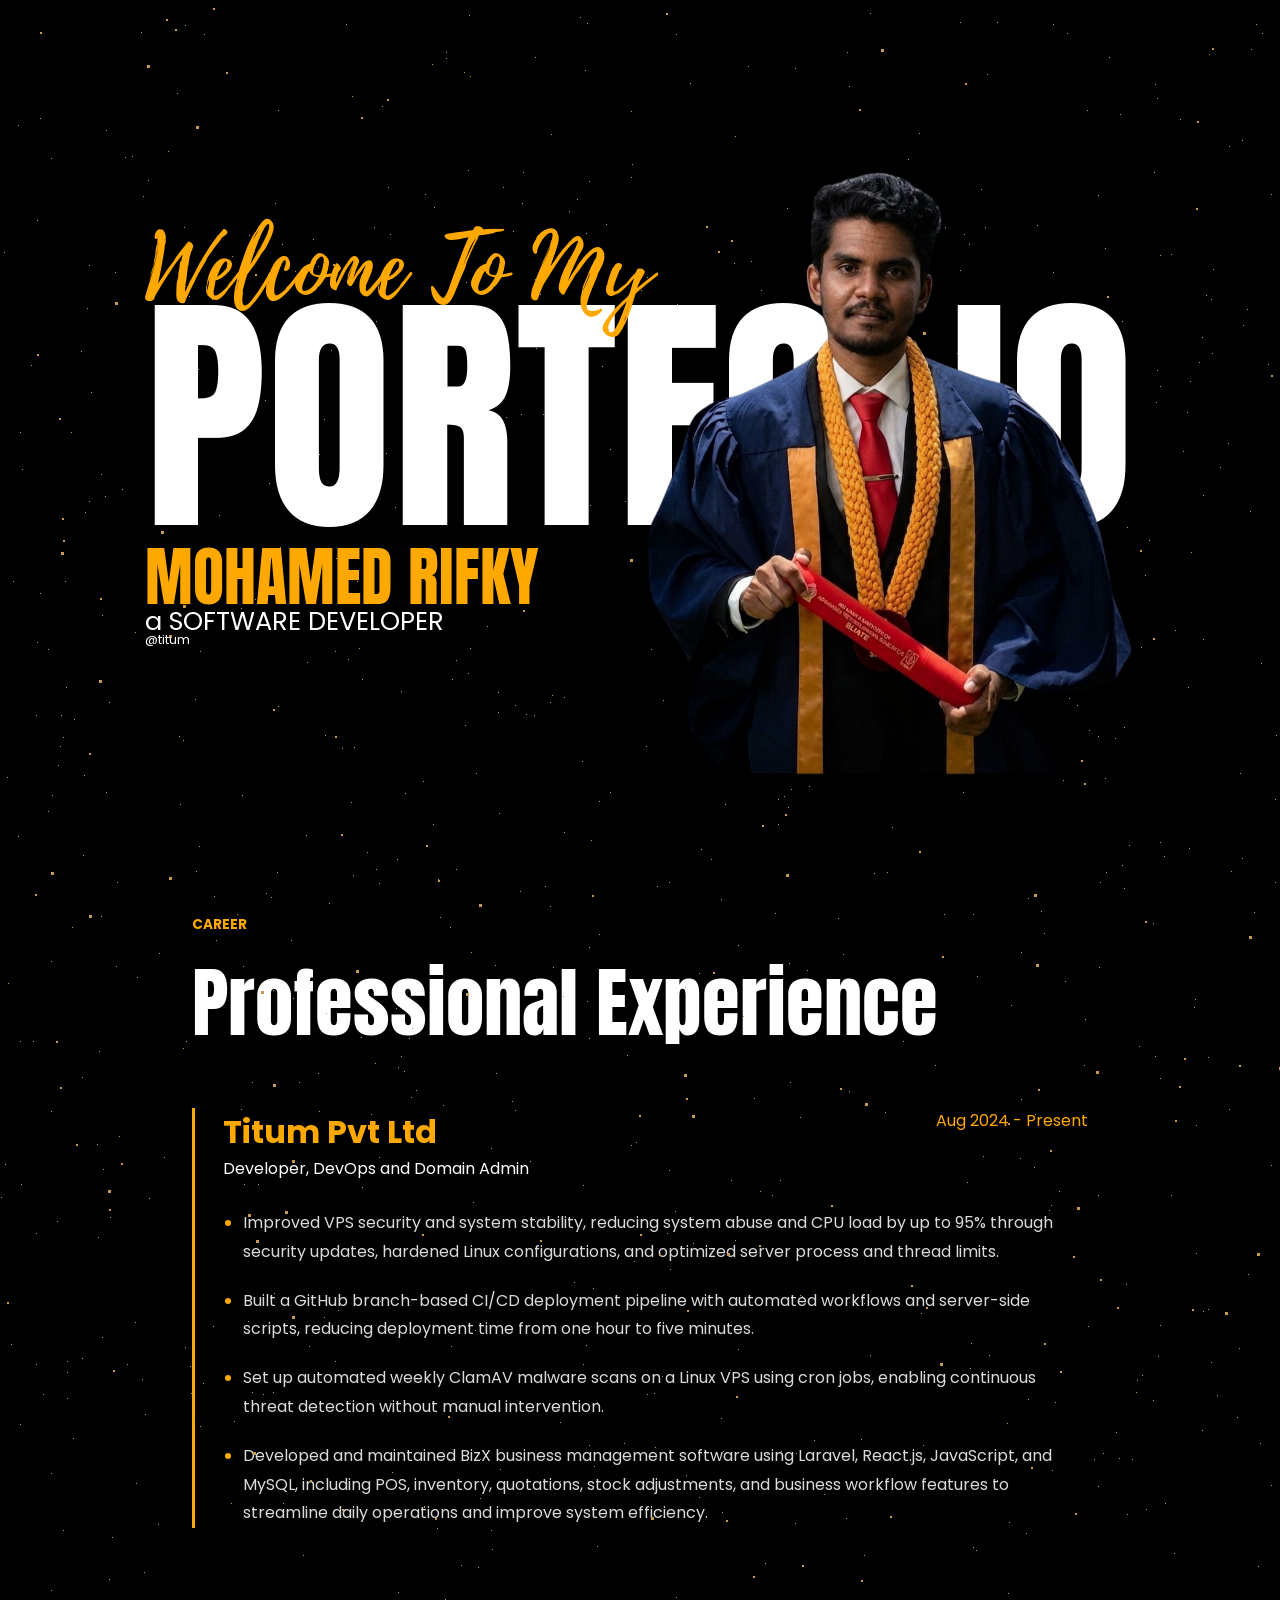
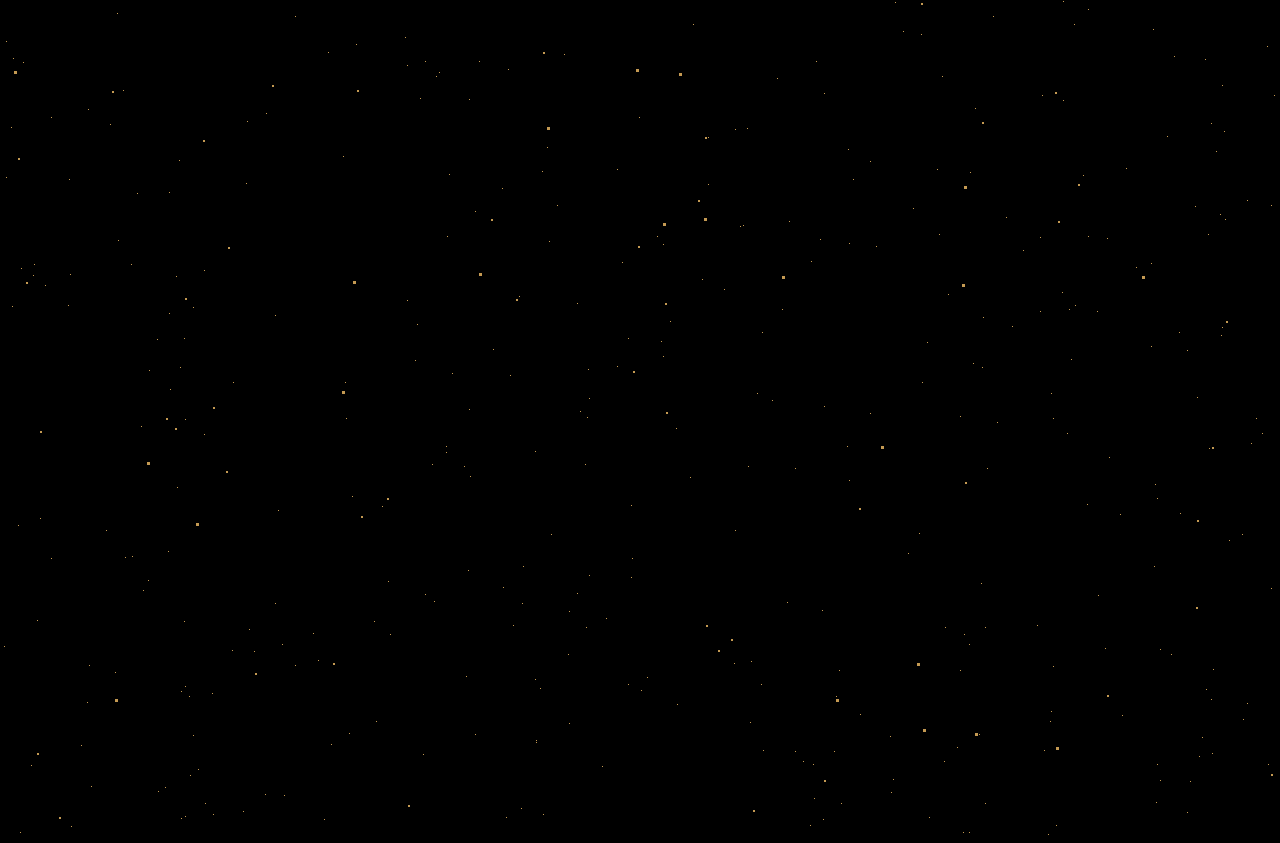
<file: portfolioown.html>
<!doctype html>
<html lang="en">
  <head>
    <meta charset="UTF-8" />
    <meta name="viewport" content="width=device-width, initial-scale=1.0" />
    <title>rocky_rif</title>

    <link rel="preconnect" href="https://fonts.googleapis.com" />
    <link rel="preconnect" href="https://fonts.gstatic.com" crossorigin />
    <link
      href="https://fonts.googleapis.com/css2?family=Anton&family=Caveat:wght@700&family=Poppins:wght@400;600;700&display=swap"
      rel="stylesheet"
    />
    <link rel="stylesheet" href="responsive.css" />
    <link rel="stylesheet" href="/css/basicStyle.css" />
    <link rel="stylesheet" href="/css/backGroundAnimation.css" />
    <link rel="stylesheet" href="/css/section1/section1.css" />
    <link rel="stylesheet" href="/css/section2/professionalExp.css" />
    <link
      rel="stylesheet"
      href="https://cdnjs.cloudflare.com/ajax/libs/font-awesome/6.4.0/css/all.min.css"
    />
  </head>
  <body>
    <div class="bg-animation">
      <div id="stars"></div>
      <div id="stars2"></div>
      <div id="stars3"></div>
      <div id="stars4"></div>
    </div>

    <section class="home">
      <div class="greeting">
        <div class="cursive-text" style="line-height: 0.4">Welcome To My</div>
        <div class="giant-title">PORTFOLIO</div>
      </div>

      <div class="img">
        <div class="image-wrapper"><img src="myimg3.png" alt="" /></div>
      </div>

      <div class="name-title" style="line-height: 1">
        <div class="myname">MOHAMED RIFKY</div>
        <div class="subtitle">a SOFTWARE DEVELOPER</div>
        <div class="subtitle1">@titum</div>
      </div>
    </section>

    <section class="professionalExp" aria-labelledby="experience-title">
      <div class="experience-content">
        <p class="experience-eyebrow">CAREER</p>
        <h2 id="experience-title">Professional Experience</h2>

        <article class="experience-entry">
          <header class="experience-header">
            <div>
              <h3>Titum Pvt Ltd</h3>
              <p class="experience-role">Developer, DevOps and Domain Admin</p>
            </div>
            <p class="experience-dates">Aug 2024 - Present</p>
          </header>

          <ul class="experience-highlights">
            <li>
              Improved VPS security and system stability, reducing system abuse
              and CPU load by up to 95% through security updates, hardened Linux
              configurations, and optimized server process and thread limits.
            </li>
            <li>
              Built a GitHub branch-based CI/CD deployment pipeline with
              automated workflows and server-side scripts, reducing deployment
              time from one hour to five minutes.
            </li>
            <li>
              Set up automated weekly ClamAV malware scans on a Linux VPS using
              cron jobs, enabling continuous threat detection without manual
              intervention.
            </li>
            <li>
              Developed and maintained BizX business management software using
              Laravel, React.js, JavaScript, and MySQL, including POS,
              inventory, quotations, stock adjustments, and business workflow
              features to streamline daily operations and improve system
              efficiency.
            </li>
          </ul>
        </article>
      </div>
    </section>

    <section class="about"></section>
  </body>
</html>
</file>
<file: responsive.css>
@media (max-width) {
}
</file>
<file: css/basicStyle.css>
* {
  margin: 0;
  padding: 0;
  box-sizing: border-box;
}

@font-face {
  font-family: "Playlist Script";
  src: url("../fonts/Playlist\ Script.otf") format("opentype");
}

html {
  height: fit-content;
  /* border: 10px solid green; */
}

:root {
  --bg-color: black;
  --text-white: white;
  --text-yellow: #ffa800;
}

body {
  /* border: 5px solid pink; */
  background-color: var(--bg-color);
  display: flex;
  justify-content: center;
  flex-direction: column;
  align-items: center;
  height: fit-content;
  position: relative;
}

section {
  /* border: 5px solid rgb(14, 17, 214); */
  height: 100vh;
}

.linux-icon {
  width: 35px;
  height: 35px;
}

.site-footer {
  width: min(100%, 1100px);
  padding: 24px 8vw 36px;
  border-top: 1px solid rgba(255, 255, 255, 0.2);
  color: rgba(255, 255, 255, 0.8);
  font-family: "Poppins", sans-serif;
  font-size: 0.9rem;
}

.footer-contact {
  display: flex;
  justify-content: center;
  flex-wrap: wrap;
  gap: 12px 24px;
  list-style: none;
  text-align: center;
}

.footer-contact address {
  font-style: normal;
}

.footer-contact a {
  color: inherit;
  text-decoration: none;
}

.footer-contact a:hover {
  color: var(--text-yellow);
  text-decoration: underline;
}

.footer-contact .linkedin-link {
  position: fixed;
  right: 24px;
  bottom: 24px;
  z-index: 1001;
  display: inline-flex;
  width: 48px;
  height: 48px;
  align-items: center;
  justify-content: center;
  border-radius: 50%;
  background: #0a66c2;
  color: #fff;
  font-size: 1.6rem;
  cursor: pointer;
}

.footer-contact .linkedin-link:hover {
  background: #004182;
  color: #fff;
  text-decoration: none;
}

.footer-contact .linkedin-link:focus-visible {
  outline: 3px solid var(--text-yellow);
  outline-offset: 3px;
}

@media (max-width: 640px) {
  .footer-contact .linkedin-link {
    right: 16px;
    bottom: 16px;
  }
}
</file>
<file: css/backGroundAnimation.css>
.bg-animation {
  position: fixed;
  top: 0;
  left: 0;
  width: 100%;
  height: 100%;
  pointer-events: none;
}

.bg-animation {
  position: fixed;
  top: 0;
  left: 0;
  width: 100%;
  height: 100%;
}

#stars {
  width: 1px;
  height: 1px;
  background: transparent;
  box-shadow:
    117px 1613px #c49952,
    1488px 635px #c49952,
    944px 914px #c49952,
    647px 277px #c49952,
    1792px 1205px #c49952,
    656px 1517px #c49952,
    820px 1839px #c49952,
    1153px 1400px #c49952,
    870px 13px #c49952,
    550px 702px #c49952,
    1155px 1056px #c49952,
    88px 1709px #c49952,
    1450px 1090px #c49952,
    1929px 457px #c49952,
    1390px 905px #c49952,
    1771px 269px #c49952,
    1741px 669px #c49952,
    432px 64px #c49952,
    563px 996px #c49952,
    1918px 1873px #c49952,
    1845px 1211px #c49952,
    231px 1503px #c49952,
    37px 220px #c49952,
    1970px 495px #c49952,
    1812px 925px #c49952,
    67px 1398px #c49952,
    535px 279px #c49952,
    1837px 829px #c49952,
    1945px 685px #c49952,
    1677px 1817px #c49952,
    1317px 1415px #c49952,
    1785px 905px #c49952,
    1787px 1554px #c49952,
    802px 1296px #c49952,
    512px 1101px #c49952,
    583px 1364px #c49952,
    336px 558px #c49952,
    979px 334px #c49952,
    106px 792px #c49952,
    204px 34px #c49952,
    1845px 1763px #c49952,
    445px 1599px #c49952,
    386px 453px #c49952,
    471px 952px #c49952,
    1466px 1676px #c49952,
    1885px 303px #c49952,
    51px 1717px #c49952,
    1211px 299px #c49952,
    1546px 1887px #c49952,
    1067px 33px #c49952,
    1088px 1326px #c49952,
    1938px 760px #c49952,
    470px 648px #c49952,
    1213px 269px #c49952,
    1767px 78px #c49952,
    977px 976px #c49952,
    1926px 175px #c49952,
    722px 1512px #c49952,
    945px 227px #c49952,
    1811px 99px #c49952,
    1912px 1406px #c49952,
    1602px 1243px #c49952,
    610px 449px #c49952,
    654px 1393px #c49952,
    1930px 1193px #c49952,
    258px 1184px #c49952,
    89px 265px #c49952,
    824px 1494px #c49952,
    1506px 1435px #c49952,
    1027px 753px #c49952,
    1px 1197px #c49952,
    530px 1161px #c49952,
    864px 1555px #c49952,
    1610px 1604px #c49952,
    1035px 1114px #c49952,
    1456px 133px #c49952,
    1196px 1253px #c49952,
    361px 1037px #c49952,
    834px 351px #c49952,
    436px 1676px #c49952,
    1194px 1007px #c49952,
    1141px 647px #c49952,
    319px 454px #c49952,
    937px 1769px #c49952,
    1872px 1013px #c49952,
    733px 643px #c49952,
    1250px 511px #c49952,
    189px 296px #c49952,
    1639px 163px #c49952,
    1584px 336px #c49952,
    1912px 1343px #c49952,
    1298px 1307px #c49952,
    1750px 902px #c49952,
    1129px 845px #c49952,
    1899px 1470px #c49952,
    1427px 232px #c49952,
    1391px 838px #c49952,
    1225px 1819px #c49952,
    190px 1366px #c49952,
    1865px 518px #c49952,
    203px 1383px #c49952,
    1455px 614px #c49952,
    423px 354px #c49952,
    1678px 1790px #c49952,
    241px 608px #c49952,
    1089px 730px #c49952,
    1342px 38px #c49952,
    1848px 249px #c49952,
    1874px 1785px #c49952,
    1040px 1837px #c49952,
    751px 261px #c49952,
    510px 1975px #c49952,
    52px 795px #c49952,
    1786px 1310px #c49952,
    498px 712px #c49952,
    190px 375px #c49952,
    1341px 722px #c49952,
    43px 1394px #c49952,
    1821px 1687px #c49952,
    106px 130px #c49952,
    1717px 1978px #c49952,
    168px 151px #c49952,
    183px 740px #c49952,
    945px 1381px #c49952,
    669px 1170px #c49952,
    1285px 1816px #c49952,
    110px 1217px #c49952,
    1623px 813px #c49952,
    869px 647px #c49952,
    867px 582px #c49952,
    735px 1240px #c49952,
    519px 1896px #c49952,
    132px 156px #c49952,
    1649px 193px #c49952,
    241px 1109px #c49952,
    643px 484px #c49952,
    574px 1282px #c49952,
    1952px 564px #c49952,
    1978px 145px #c49952,
    329px 903px #c49952,
    1674px 617px #c49952,
    1978px 558px #c49952,
    1808px 1715px #c49952,
    1526px 1238px #c49952,
    475px 1330px #c49952,
    810px 425px #c49952,
    1709px 634px #c49952,
    1658px 336px #c49952,
    425px 194px #c49952,
    352px 96px #c49952,
    148px 180px #c49952,
    1139px 1046px #c49952,
    1809px 1233px #c49952,
    1669px 171px #c49952,
    263px 1394px #c49952,
    534px 715px #c49952,
    396px 1008px #c49952,
    589px 1445px #c49952,
    1190px 381px #c49952,
    1709px 279px #c49952,
    520px 891px #c49952,
    1136px 1867px #c49952,
    1280px 1233px #c49952,
    836px 296px #c49952,
    1348px 646px #c49952,
    1539px 913px #c49952,
    423px 781px #c49952,
    1271px 1805px #c49952,
    696px 564px #c49952,
    1549px 804px #c49952,
    303px 1555px #c49952,
    1449px 1903px #c49952,
    66px 687px #c49952,
    1164px 856px #c49952,
    1958px 1326px #c49952,
    125px 157px #c49952,
    508px 1669px #c49952,
    465px 725px #c49952,
    1925px 1440px #c49952,
    405px 793px #c49952,
    278px 110px #c49952,
    1084px 1065px #c49952,
    1077px 705px #c49952,
    663px 1844px #c49952,
    734px 263px #c49952,
    870px 1761px #c49952,
    103px 1169px #c49952,
    1506px 1295px #c49952,
    1883px 926px #c49952,
    335px 1361px #c49952,
    1126px 1284px #c49952,
    257px 1165px #c49952,
    837px 580px #c49952,
    1211px 1362px #c49952,
    1137px 1380px #c49952,
    135px 632px #c49952,
    1491px 1965px #c49952,
    1098px 195px #c49952,
    506px 417px #c49952,
    693px 1243px #c49952,
    622px 1862px #c49952,
    1412px 1343px #c49952,
    948px 1894px #c49952,
    1315px 1363px #c49952,
    754px 1098px #c49952,
    1931px 930px #c49952,
    1831px 342px #c49952,
    1751px 1839px #c49952,
    84px 775px #c49952,
    1662px 1488px #c49952,
    617px 1769px #c49952,
    1869px 1292px #c49952,
    963px 432px #c49952,
    371px 1114px #c49952,
    37px 642px #c49952,
    21px 1184px #c49952,
    602px 366px #c49952,
    414px 524px #c49952,
    282px 244px #c49952,
    1689px 868px #c49952,
    943px 681px #c49952,
    898px 679px #c49952,
    449px 1774px #c49952,
    1678px 1313px #c49952,
    475px 1811px #c49952,
    1146px 1509px #c49952,
    1151px 1863px #c49952,
    1617px 846px #c49952,
    82px 1077px #c49952,
    324px 1317px #c49952,
    1516px 885px #c49952,
    1706px 1526px #c49952,
    1925px 1180px #c49952,
    553px 967px #c49952,
    1072px 536px #c49952,
    1715px 1816px #c49952,
    185px 286px #c49952,
    1362px 1600px #c49952,
    628px 1938px #c49952,
    1187px 412px #c49952,
    569px 211px #c49952,
    1959px 1356px #c49952,
    1571px 105px #c49952,
    319px 1111px #c49952,
    36px 1364px #c49952,
    502px 1788px #c49952,
    1051px 1993px #c49952,
    1617px 773px #c49952,
    424px 1507px #c49952,
    1623px 1955px #c49952,
    307px 662px #c49952,
    183px 1048px #c49952,
    1919px 1453px #c49952,
    1006px 1817px #c49952,
    468px 673px #c49952,
    1142px 1375px #c49952,
    1228px 443px #c49952,
    1734px 552px #c49952,
    20px 1041px #c49952,
    1783px 334px #c49952,
    98px 1237px #c49952,
    1356px 1940px #c49952,
    853px 1779px #c49952,
    1910px 560px #c49952,
    1174px 1656px #c49952,
    110px 1724px #c49952,
    542px 1771px #c49952,
    1758px 1931px #c49952,
    1463px 1401px #c49952,
    1155px 84px #c49952,
    1504px 835px #c49952,
    750px 322px #c49952,
    407px 1900px #c49952,
    1600px 1141px #c49952,
    657px 886px #c49952,
    526px 714px #c49952,
    18px 836px #c49952,
    1546px 1548px #c49952,
    22px 469px #c49952,
    594px 1466px #c49952,
    1160px 1078px #c49952,
    627px 1055px #c49952,
    195px 699px #c49952,
    1099px 684px #c49952,
    530px 551px #c49952,
    1160px 1325px #c49952,
    894px 727px #c49952,
    1157px 98px #c49952,
    136px 1483px #c49952,
    1875px 1975px #c49952,
    1803px 566px #c49952,
    318px 1073px #c49952,
    1866px 1656px #c49952,
    543px 414px #c49952,
    719px 474px #c49952,
    1115px 738px #c49952,
    353px 875px #c49952,
    184px 1938px #c49952,
    1854px 1534px #c49952,
    420px 1698px #c49952,
    1480px 1550px #c49952,
    522px 203px #c49952,
    1897px 1904px #c49952,
    975px 1708px #c49952,
    1774px 602px #c49952,
    1908px 274px #c49952,
    61px 715px #c49952,
    983px 1156px #c49952,
    326px 1013px #c49952,
    641px 290px #c49952,
    1522px 120px #c49952,
    405px 1637px #c49952,
    1021px 1099px #c49952,
    631px 1145px #c49952,
    982px 1967px #c49952,
    200px 651px #c49952,
    795px 351px #c49952,
    790px 1082px #c49952,
    144px 1572px #c49952,
    1542px 901px #c49952,
    158px 1524px #c49952,
    849px 1843px #c49952,
    1807px 203px #c49952,
    1747px 45px #c49952,
    1603px 1738px #c49952,
    617px 1966px #c49952,
    342px 748px #c49952,
    1779px 1173px #c49952,
    1428px 152px #c49952,
    589px 1998px #c49952,
    1940px 1838px #c49952,
    115px 272px #c49952,
    1217px 1395px #c49952,
    1402px 1491px #c49952,
    1833px 1814px #c49952,
    243px 966px #c49952,
    319px 578px #c49952,
    813px 364px #c49952,
    669px 882px #c49952,
    551px 134px #c49952,
    1819px 920px #c49952,
    740px 1826px #c49952,
    1021px 952px #c49952,
    1575px 453px #c49952,
    324px 419px #c49952,
    929px 417px #c49952,
    885px 1112px #c49952,
    503px 187px #c49952,
    1908px 362px #c49952,
    1063px 1601px #c49952,
    169px 1792px #c49952,
    789px 963px #c49952,
    1697px 948px #c49952,
    1761px 1810px #c49952,
    1844px 1591px #c49952,
    1709px 949px #c49952,
    1402px 1396px #c49952,
    1037px 225px #c49952,
    1832px 518px #c49952,
    1728px 1782px #c49952,
    194px 1421px #c49952,
    1395px 742px #c49952,
    1478px 1325px #c49952,
    40px 593px #c49952,
    1732px 117px #c49952,
    51px 158px #c49952,
    1598px 1672px #c49952,
    701px 849px #c49952,
    1403px 1979px #c49952,
    145px 1414px #c49952,
    550px 906px #c49952,
    1366px 460px #c49952,
    142px 1379px #c49952,
    34px 1864px #c49952,
    1346px 308px #c49952,
    293px 998px #c49952,
    21px 1868px #c49952,
    540px 1033px #c49952,
    60px 746px #c49952,
    1602px 1476px #c49952,
    180px 804px #c49952,
    345px 1982px #c49952,
    1439px 640px #c49952,
    939px 1834px #c49952,
    20px 432px #c49952,
    492px 1549px #c49952,
    109px 1579px #c49952,
    1796px 1403px #c49952,
    1079px 519px #c49952,
    1664px 389px #c49952,
    1627px 1061px #c49952,
    823px 419px #c49952,
    1399px 1882px #c49952,
    1906px 344px #c49952,
    1189px 848px #c49952,
    117px 882px #c49952,
    1262px 33px #c49952,
    1048px 434px #c49952,
    1208px 1309px #c49952,
    1616px 408px #c49952,
    1833px 853px #c49952,
    1433px 1656px #c49952,
    811px 1861px #c49952,
    439px 1672px #c49952,
    1105px 248px #c49952,
    328px 1652px #c49952,
    13px 1658px #c49952,
    685px 987px #c49952,
    985px 403px #c49952,
    1664px 1206px #c49952,
    1993px 1925px #c49952,
    440px 917px #c49952,
    1835px 319px #c49952,
    1404px 1907px #c49952,
    624px 1443px #c49952,
    843px 954px #c49952,
    478px 1567px #c49952,
    895px 1602px #c49952,
    1231px 871px #c49952,
    1267px 1646px #c49952,
    475px 334px #c49952,
    784px 796px #c49952,
    1294px 199px #c49952,
    109px 702px #c49952,
    1978px 362px #c49952,
    291px 940px #c49952,
    971px 1343px #c49952,
    74px 719px #c49952,
    36px 715px #c49952,
    1007px 1423px #c49952,
    860px 314px #c49952,
    631px 177px #c49952,
    1900px 1590px #c49952,
    1239px 1348px #c49952,
    1346px 1270px #c49952,
    1934px 1475px #c49952,
    1553px 559px #c49952,
    588px 1969px #c49952,
    670px 1269px #c49952,
    1484px 376px #c49952,
    20px 1424px #c49952,
    1396px 8px #c49952,
    969px 244px #c49952,
    1807px 538px #c49952,
    1873px 891px #c49952,
    636px 1142px #c49952,
    1474px 1562px #c49952,
    763px 350px #c49952,
    663px 700px #c49952,
    500px 1469px #c49952,
    1302px 722px #c49952,
    181px 291px #c49952,
    266px 893px #c49952,
    1403px 654px #c49952,
    492px 460px #c49952,
    1503px 1369px #c49952,
    23px 1662px #c49952,
    349px 333px #c49952,
    1435px 1017px #c49952,
    1441px 705px #c49952,
    1708px 1446px #c49952,
    1041px 911px #c49952,
    1063px 780px #c49952,
    1158px 1356px #c49952,
    767px 1454px #c49952,
    1912px 797px #c49952,
    1731px 1759px #c49952,
    1378px 1390px #c49952,
    1815px 1364px #c49952,
    960px 270px #c49952,
    1343px 427px #c49952,
    275px 203px #c49952,
    1319px 1092px #c49952,
    1455px 770px #c49952,
    283px 1503px #c49952,
    1505px 901px #c49952,
    1738px 1561px #c49952,
    1526px 1935px #c49952,
    1757px 669px #c49952,
    1640px 620px #c49952,
    1750px 722px #c49952,
    748px 66px #c49952,
    1149px 540px #c49952,
    159px 953px #c49952,
    200px 1426px #c49952,
    515px 1110px #c49952,
    1552px 737px #c49952,
    1094px 1459px #c49952,
    778px 799px #c49952,
    1031px 523px #c49952,
    743px 1825px #c49952,
    1100px 882px #c49952,
    1088px 1836px #c49952,
    255px 599px #c49952,
    67px 1361px #c49952,
    247px 1721px #c49952,
    1722px 346px #c49952,
    1822px 155px #c49952,
    452px 1973px #c49952,
    415px 1960px #c49952,
    1109px 57px #c49952,
    273px 1392px #c49952,
    404px 1071px #c49952,
    1212px 353px #c49952,
    370px 460px #c49952,
    795px 1523px #c49952,
    1932px 340px #c49952,
    51px 1473px #c49952,
    1268px 364px #c49952,
    1512px 1862px #c49952,
    1678px 1801px #c49952,
    1796px 579px #c49952,
    254px 251px #c49952,
    1466px 1717px #c49952,
    893px 379px #c49952,
    1153px 923px #c49952,
    913px 1808px #c49952,
    791px 789px #c49952,
    417px 1924px #c49952,
    1336px 1599px #c49952,
    1695px 908px #c49952,
    1120px 114px #c49952,
    493px 1949px #c49952,
    68px 1905px #c49952,
    969px 481px #c49952,
    1420px 1095px #c49952,
    800px 1117px #c49952,
    390px 234px #c49952,
    356px 1644px #c49952,
    1098px 1486px #c49952,
    1360px 521px #c49952,
    149px 1198px #c49952,
    354px 747px #c49952,
    1749px 487px #c49952,
    470px 76px #c49952,
    1672px 289px #c49952,
    1731px 545px #c49952,
    1547px 1590px #c49952,
    498px 692px #c49952,
    398px 1592px #c49952,
    1846px 1237px #c49952,
    1537px 1474px #c49952,
    1726px 1374px #c49952,
    1922px 858px #c49952,
    376px 321px #c49952,
    985px 227px #c49952,
    234px 1421px #c49952,
    760px 745px #c49952,
    1990px 1132px #c49952,
    1560px 1597px #c49952,
    338px 1310px #c49952,
    1924px 1664px #c49952,
    547px 1747px #c49952,
    1639px 1282px #c49952,
    1202px 337px #c49952,
    1985px 779px #c49952,
    737px 456px #c49952,
    89px 501px #c49952,
    963px 792px #c49952,
    655px 1447px #c49952,
    1492px 1994px #c49952,
    1171px 254px #c49952,
    892px 827px #c49952,
    1735px 442px #c49952,
    1474px 1187px #c49952,
    846px 1518px #c49952,
    557px 1805px #c49952,
    738px 945px #c49952,
    795px 68px #c49952,
    663px 1956px #c49952,
    1607px 290px #c49952,
    1524px 15px #c49952,
    1097px 1911px #c49952,
    157px 1939px #c49952,
    935px 1065px #c49952,
    1809px 1708px #c49952,
    164px 1157px #c49952,
    83px 855px #c49952,
    625px 501px #c49952,
    814px 398px #c49952,
    552px 695px #c49952,
    597px 1546px #c49952,
    1237px 1417px #c49952,
    628px 284px #c49952,
    866px 767px #c49952,
    1403px 1394px #c49952,
    765px 1563px #c49952,
    1648px 109px #c49952,
    1205px 1659px #c49952,
    921px 1313px #c49952,
    1319px 243px #c49952,
    18px 125px #c49952,
    7px 777px #c49952,
    181px 418px #c49952,
    1062px 1892px #c49952,
    382px 106px #c49952,
    994px 751px #c49952,
    964px 234px #c49952,
    40px 118px #c49952,
    278px 706px #c49952,
    1540px 1978px #c49952,
    425px 1661px #c49952,
    1050px 321px #c49952,
    735px 1729px #c49952,
    1438px 260px #c49952,
    1229px 1109px #c49952,
    186px 1041px #c49952,
    244px 1184px #c49952,
    392px 1472px #c49952,
    670px 1249px #c49952,
    1260px 1443px #c49952,
    1977px 1511px #c49952,
    1240px 773px #c49952,
    303px 513px #c49952,
    63px 1530px #c49952,
    610px 792px #c49952,
    1987px 1647px #c49952,
    676px 1597px #c49952,
    1740px 1244px #c49952,
    816px 1661px #c49952,
    351px 802px #c49952,
    252px 1082px #c49952,
    31px 365px #c49952,
    1453px 984px #c49952,
    667px 1233px #c49952,
    1247px 1800px #c49952,
    839px 270px #c49952,
    775px 913px #c49952,
    1966px 1398px #c49952,
    499px 813px #c49952,
    922px 1982px #c49952,
    1409px 1902px #c49952,
    1499px 1766px #c49952,
    721px 899px #c49952,
    788px 807px #c49952,
    989px 1355px #c49952,
    1248px 1274px #c49952,
    849px 1091px #c49952,
    1799px 1036px #c49952,
    1486px 700px #c49952,
    170px 1989px #c49952,
    1275px 799px #c49952,
    772px 2000px #c49952,
    1642px 362px #c49952,
    216px 940px #c49952,
    1893px 281px #c49952,
    1944px 1298px #c49952,
    1294px 400px #c49952,
    1523px 441px #c49952,
    1829px 340px #c49952,
    468px 170px #c49952,
    1099px 967px #c49952,
    1331px 665px #c49952,
    1174px 1553px #c49952,
    1567px 325px #c49952,
    1028px 1399px #c49952,
    781px 1451px #c49952,
    1912px 1954px #c49952,
    874px 873px #c49952,
    1298px 1722px #c49952,
    1879px 706px #c49952,
    57px 1221px #c49952,
    1116px 1432px #c49952,
    48px 811px #c49952,
    101px 916px #c49952,
    677px 304px #c49952,
    1203px 639px #c49952,
    1391px 199px #c49952,
    1895px 1988px #c49952,
    1462px 1023px #c49952,
    1216px 1751px #c49952,
    1261px 663px #c49952,
    1290px 1119px #c49952,
    137px 1793px #c49952,
    1052px 1470px #c49952,
    1561px 226px #c49952,
    1156px 402px #c49952,
    709px 693px #c49952,
    1040px 1911px #c49952,
    1624px 1115px #c49952,
    551px 475px #c49952,
    416px 1090px #c49952,
    1183px 451px #c49952,
    58px 765px #c49952,
    743px 1016px #c49952,
    198px 369px #c49952,
    1645px 1503px #c49952,
    997px 22px #c49952,
    1447px 1323px #c49952,
    379px 883px #c49952,
    1171px 1195px #c49952,
    919px 133px #c49952,
    1400px 517px #c49952,
    725px 804px #c49952,
    1600px 699px #c49952,
    357px 581px #c49952,
    266px 1713px #c49952,
    848px 1749px #c49952,
    1963px 1045px #c49952,
    119px 1136px #c49952;
  -webkit-animation: animStar 50s linear infinite;
  -moz-animation: animStar 50s linear infinite;
  -ms-animation: animStar 50s linear infinite;
  animation: animStar 50s linear infinite;
}

#stars:after {
  content: " ";
  position: absolute;
  top: 2000px;
  width: 1px;
  height: 1px;
  background: transparent;
  box-shadow:
    117px 1613px #c49952,
    1488px 635px #c49952,
    944px 914px #c49952,
    647px 277px #c49952,
    1792px 1205px #c49952,
    656px 1517px #c49952,
    820px 1839px #c49952,
    1153px 1400px #c49952,
    870px 13px #c49952,
    550px 702px #c49952,
    1155px 1056px #c49952,
    88px 1709px #c49952,
    1450px 1090px #c49952,
    1929px 457px #c49952,
    1390px 905px #c49952,
    1771px 269px #c49952,
    1741px 669px #c49952,
    432px 64px #c49952,
    563px 996px #c49952,
    1918px 1873px #c49952,
    1845px 1211px #c49952,
    231px 1503px #c49952,
    37px 220px #c49952,
    1970px 495px #c49952,
    1812px 925px #c49952,
    67px 1398px #c49952,
    535px 279px #c49952,
    1837px 829px #c49952,
    1945px 685px #c49952,
    1677px 1817px #c49952,
    1317px 1415px #c49952,
    1785px 905px #c49952,
    1787px 1554px #c49952,
    802px 1296px #c49952,
    512px 1101px #c49952,
    583px 1364px #c49952,
    336px 558px #c49952,
    979px 334px #c49952,
    106px 792px #c49952,
    204px 34px #c49952,
    1845px 1763px #c49952,
    445px 1599px #c49952,
    386px 453px #c49952,
    471px 952px #c49952,
    1466px 1676px #c49952,
    1885px 303px #c49952,
    51px 1717px #c49952,
    1211px 299px #c49952,
    1546px 1887px #c49952,
    1067px 33px #c49952,
    1088px 1326px #c49952,
    1938px 760px #c49952,
    470px 648px #c49952,
    1213px 269px #c49952,
    1767px 78px #c49952,
    977px 976px #c49952,
    1926px 175px #c49952,
    722px 1512px #c49952,
    945px 227px #c49952,
    1811px 99px #c49952,
    1912px 1406px #c49952,
    1602px 1243px #c49952,
    610px 449px #c49952,
    654px 1393px #c49952,
    1930px 1193px #c49952,
    258px 1184px #c49952,
    89px 265px #c49952,
    824px 1494px #c49952,
    1506px 1435px #c49952,
    1027px 753px #c49952,
    1px 1197px #c49952,
    530px 1161px #c49952,
    864px 1555px #c49952,
    1610px 1604px #c49952,
    1035px 1114px #c49952,
    1456px 133px #c49952,
    1196px 1253px #c49952,
    361px 1037px #c49952,
    834px 351px #c49952,
    436px 1676px #c49952,
    1194px 1007px #c49952,
    1141px 647px #c49952,
    319px 454px #c49952,
    937px 1769px #c49952,
    1872px 1013px #c49952,
    733px 643px #c49952,
    1250px 511px #c49952,
    189px 296px #c49952,
    1639px 163px #c49952,
    1584px 336px #c49952,
    1912px 1343px #c49952,
    1298px 1307px #c49952,
    1750px 902px #c49952,
    1129px 845px #c49952,
    1899px 1470px #c49952,
    1427px 232px #c49952,
    1391px 838px #c49952,
    1225px 1819px #c49952,
    190px 1366px #c49952,
    1865px 518px #c49952,
    203px 1383px #c49952,
    1455px 614px #c49952,
    423px 354px #c49952,
    1678px 1790px #c49952,
    241px 608px #c49952,
    1089px 730px #c49952,
    1342px 38px #c49952,
    1848px 249px #c49952,
    1874px 1785px #c49952,
    1040px 1837px #c49952,
    751px 261px #c49952,
    510px 1975px #c49952,
    52px 795px #c49952,
    1786px 1310px #c49952,
    498px 712px #c49952,
    190px 375px #c49952,
    1341px 722px #c49952,
    43px 1394px #c49952,
    1821px 1687px #c49952,
    106px 130px #c49952,
    1717px 1978px #c49952,
    168px 151px #c49952,
    183px 740px #c49952,
    945px 1381px #c49952,
    669px 1170px #c49952,
    1285px 1816px #c49952,
    110px 1217px #c49952,
    1623px 813px #c49952,
    869px 647px #c49952,
    867px 582px #c49952,
    735px 1240px #c49952,
    519px 1896px #c49952,
    132px 156px #c49952,
    1649px 193px #c49952,
    241px 1109px #c49952,
    643px 484px #c49952,
    574px 1282px #c49952,
    1952px 564px #c49952,
    1978px 145px #c49952,
    329px 903px #c49952,
    1674px 617px #c49952,
    1978px 558px #c49952,
    1808px 1715px #c49952,
    1526px 1238px #c49952,
    475px 1330px #c49952,
    810px 425px #c49952,
    1709px 634px #c49952,
    1658px 336px #c49952,
    425px 194px #c49952,
    352px 96px #c49952,
    148px 180px #c49952,
    1139px 1046px #c49952,
    1809px 1233px #c49952,
    1669px 171px #c49952,
    263px 1394px #c49952,
    534px 715px #c49952,
    396px 1008px #c49952,
    589px 1445px #c49952,
    1190px 381px #c49952,
    1709px 279px #c49952,
    520px 891px #c49952,
    1136px 1867px #c49952,
    1280px 1233px #c49952,
    836px 296px #c49952,
    1348px 646px #c49952,
    1539px 913px #c49952,
    423px 781px #c49952,
    1271px 1805px #c49952,
    696px 564px #c49952,
    1549px 804px #c49952,
    303px 1555px #c49952,
    1449px 1903px #c49952,
    66px 687px #c49952,
    1164px 856px #c49952,
    1958px 1326px #c49952,
    125px 157px #c49952,
    508px 1669px #c49952,
    465px 725px #c49952,
    1925px 1440px #c49952,
    405px 793px #c49952,
    278px 110px #c49952,
    1084px 1065px #c49952,
    1077px 705px #c49952,
    663px 1844px #c49952,
    734px 263px #c49952,
    870px 1761px #c49952,
    103px 1169px #c49952,
    1506px 1295px #c49952,
    1883px 926px #c49952,
    335px 1361px #c49952,
    1126px 1284px #c49952,
    257px 1165px #c49952,
    837px 580px #c49952,
    1211px 1362px #c49952,
    1137px 1380px #c49952,
    135px 632px #c49952,
    1491px 1965px #c49952,
    1098px 195px #c49952,
    506px 417px #c49952,
    693px 1243px #c49952,
    622px 1862px #c49952,
    1412px 1343px #c49952,
    948px 1894px #c49952,
    1315px 1363px #c49952,
    754px 1098px #c49952,
    1931px 930px #c49952,
    1831px 342px #c49952,
    1751px 1839px #c49952,
    84px 775px #c49952,
    1662px 1488px #c49952,
    617px 1769px #c49952,
    1869px 1292px #c49952,
    963px 432px #c49952,
    371px 1114px #c49952,
    37px 642px #c49952,
    21px 1184px #c49952,
    602px 366px #c49952,
    414px 524px #c49952,
    282px 244px #c49952,
    1689px 868px #c49952,
    943px 681px #c49952,
    898px 679px #c49952,
    449px 1774px #c49952,
    1678px 1313px #c49952,
    475px 1811px #c49952,
    1146px 1509px #c49952,
    1151px 1863px #c49952,
    1617px 846px #c49952,
    82px 1077px #c49952,
    324px 1317px #c49952,
    1516px 885px #c49952,
    1706px 1526px #c49952,
    1925px 1180px #c49952,
    553px 967px #c49952,
    1072px 536px #c49952,
    1715px 1816px #c49952,
    185px 286px #c49952,
    1362px 1600px #c49952,
    628px 1938px #c49952,
    1187px 412px #c49952,
    569px 211px #c49952,
    1959px 1356px #c49952,
    1571px 105px #c49952,
    319px 1111px #c49952,
    36px 1364px #c49952,
    502px 1788px #c49952,
    1051px 1993px #c49952,
    1617px 773px #c49952,
    424px 1507px #c49952,
    1623px 1955px #c49952,
    307px 662px #c49952,
    183px 1048px #c49952,
    1919px 1453px #c49952,
    1006px 1817px #c49952,
    468px 673px #c49952,
    1142px 1375px #c49952,
    1228px 443px #c49952,
    1734px 552px #c49952,
    20px 1041px #c49952,
    1783px 334px #c49952,
    98px 1237px #c49952,
    1356px 1940px #c49952,
    853px 1779px #c49952,
    1910px 560px #c49952,
    1174px 1656px #c49952,
    110px 1724px #c49952,
    542px 1771px #c49952,
    1758px 1931px #c49952,
    1463px 1401px #c49952,
    1155px 84px #c49952,
    1504px 835px #c49952,
    750px 322px #c49952,
    407px 1900px #c49952,
    1600px 1141px #c49952,
    657px 886px #c49952,
    526px 714px #c49952,
    18px 836px #c49952,
    1546px 1548px #c49952,
    22px 469px #c49952,
    594px 1466px #c49952,
    1160px 1078px #c49952,
    627px 1055px #c49952,
    195px 699px #c49952,
    1099px 684px #c49952,
    530px 551px #c49952,
    1160px 1325px #c49952,
    894px 727px #c49952,
    1157px 98px #c49952,
    136px 1483px #c49952,
    1875px 1975px #c49952,
    1803px 566px #c49952,
    318px 1073px #c49952,
    1866px 1656px #c49952,
    543px 414px #c49952,
    719px 474px #c49952,
    1115px 738px #c49952,
    353px 875px #c49952,
    184px 1938px #c49952,
    1854px 1534px #c49952,
    420px 1698px #c49952,
    1480px 1550px #c49952,
    522px 203px #c49952,
    1897px 1904px #c49952,
    975px 1708px #c49952,
    1774px 602px #c49952,
    1908px 274px #c49952,
    61px 715px #c49952,
    983px 1156px #c49952,
    326px 1013px #c49952,
    641px 290px #c49952,
    1522px 120px #c49952,
    405px 1637px #c49952,
    1021px 1099px #c49952,
    631px 1145px #c49952,
    982px 1967px #c49952,
    200px 651px #c49952,
    795px 351px #c49952,
    790px 1082px #c49952,
    144px 1572px #c49952,
    1542px 901px #c49952,
    158px 1524px #c49952,
    849px 1843px #c49952,
    1807px 203px #c49952,
    1747px 45px #c49952,
    1603px 1738px #c49952,
    617px 1966px #c49952,
    342px 748px #c49952,
    1779px 1173px #c49952,
    1428px 152px #c49952,
    589px 1998px #c49952,
    1940px 1838px #c49952,
    115px 272px #c49952,
    1217px 1395px #c49952,
    1402px 1491px #c49952,
    1833px 1814px #c49952,
    243px 966px #c49952,
    319px 578px #c49952,
    813px 364px #c49952,
    669px 882px #c49952,
    551px 134px #c49952,
    1819px 920px #c49952,
    740px 1826px #c49952,
    1021px 952px #c49952,
    1575px 453px #c49952,
    324px 419px #c49952,
    929px 417px #c49952,
    885px 1112px #c49952,
    503px 187px #c49952,
    1908px 362px #c49952,
    1063px 1601px #c49952,
    169px 1792px #c49952,
    789px 963px #c49952,
    1697px 948px #c49952,
    1761px 1810px #c49952,
    1844px 1591px #c49952,
    1709px 949px #c49952,
    1402px 1396px #c49952,
    1037px 225px #c49952,
    1832px 518px #c49952,
    1728px 1782px #c49952,
    194px 1421px #c49952,
    1395px 742px #c49952,
    1478px 1325px #c49952,
    40px 593px #c49952,
    1732px 117px #c49952,
    51px 158px #c49952,
    1598px 1672px #c49952,
    701px 849px #c49952,
    1403px 1979px #c49952,
    145px 1414px #c49952,
    550px 906px #c49952,
    1366px 460px #c49952,
    142px 1379px #c49952,
    34px 1864px #c49952,
    1346px 308px #c49952,
    293px 998px #c49952,
    21px 1868px #c49952,
    540px 1033px #c49952,
    60px 746px #c49952,
    1602px 1476px #c49952,
    180px 804px #c49952,
    345px 1982px #c49952,
    1439px 640px #c49952,
    939px 1834px #c49952,
    20px 432px #c49952,
    492px 1549px #c49952,
    109px 1579px #c49952,
    1796px 1403px #c49952,
    1079px 519px #c49952,
    1664px 389px #c49952,
    1627px 1061px #c49952,
    823px 419px #c49952,
    1399px 1882px #c49952,
    1906px 344px #c49952,
    1189px 848px #c49952,
    117px 882px #c49952,
    1262px 33px #c49952,
    1048px 434px #c49952,
    1208px 1309px #c49952,
    1616px 408px #c49952,
    1833px 853px #c49952,
    1433px 1656px #c49952,
    811px 1861px #c49952,
    439px 1672px #c49952,
    1105px 248px #c49952,
    328px 1652px #c49952,
    13px 1658px #c49952,
    685px 987px #c49952,
    985px 403px #c49952,
    1664px 1206px #c49952,
    1993px 1925px #c49952,
    440px 917px #c49952,
    1835px 319px #c49952,
    1404px 1907px #c49952,
    624px 1443px #c49952,
    843px 954px #c49952,
    478px 1567px #c49952,
    895px 1602px #c49952,
    1231px 871px #c49952,
    1267px 1646px #c49952,
    475px 334px #c49952,
    784px 796px #c49952,
    1294px 199px #c49952,
    109px 702px #c49952,
    1978px 362px #c49952,
    291px 940px #c49952,
    971px 1343px #c49952,
    74px 719px #c49952,
    36px 715px #c49952,
    1007px 1423px #c49952,
    860px 314px #c49952,
    631px 177px #c49952,
    1900px 1590px #c49952,
    1239px 1348px #c49952,
    1346px 1270px #c49952,
    1934px 1475px #c49952,
    1553px 559px #c49952,
    588px 1969px #c49952,
    670px 1269px #c49952,
    1484px 376px #c49952,
    20px 1424px #c49952,
    1396px 8px #c49952,
    969px 244px #c49952,
    1807px 538px #c49952,
    1873px 891px #c49952,
    636px 1142px #c49952,
    1474px 1562px #c49952,
    763px 350px #c49952,
    663px 700px #c49952,
    500px 1469px #c49952,
    1302px 722px #c49952,
    181px 291px #c49952,
    266px 893px #c49952,
    1403px 654px #c49952,
    492px 460px #c49952,
    1503px 1369px #c49952,
    23px 1662px #c49952,
    349px 333px #c49952,
    1435px 1017px #c49952,
    1441px 705px #c49952,
    1708px 1446px #c49952,
    1041px 911px #c49952,
    1063px 780px #c49952,
    1158px 1356px #c49952,
    767px 1454px #c49952,
    1912px 797px #c49952,
    1731px 1759px #c49952,
    1378px 1390px #c49952,
    1815px 1364px #c49952,
    960px 270px #c49952,
    1343px 427px #c49952,
    275px 203px #c49952,
    1319px 1092px #c49952,
    1455px 770px #c49952,
    283px 1503px #c49952,
    1505px 901px #c49952,
    1738px 1561px #c49952,
    1526px 1935px #c49952,
    1757px 669px #c49952,
    1640px 620px #c49952,
    1750px 722px #c49952,
    748px 66px #c49952,
    1149px 540px #c49952,
    159px 953px #c49952,
    200px 1426px #c49952,
    515px 1110px #c49952,
    1552px 737px #c49952,
    1094px 1459px #c49952,
    778px 799px #c49952,
    1031px 523px #c49952,
    743px 1825px #c49952,
    1100px 882px #c49952,
    1088px 1836px #c49952,
    255px 599px #c49952,
    67px 1361px #c49952,
    247px 1721px #c49952,
    1722px 346px #c49952,
    1822px 155px #c49952,
    452px 1973px #c49952,
    415px 1960px #c49952,
    1109px 57px #c49952,
    273px 1392px #c49952,
    404px 1071px #c49952,
    1212px 353px #c49952,
    370px 460px #c49952,
    795px 1523px #c49952,
    1932px 340px #c49952,
    51px 1473px #c49952,
    1268px 364px #c49952,
    1512px 1862px #c49952,
    1678px 1801px #c49952,
    1796px 579px #c49952,
    254px 251px #c49952,
    1466px 1717px #c49952,
    893px 379px #c49952,
    1153px 923px #c49952,
    913px 1808px #c49952,
    791px 789px #c49952,
    417px 1924px #c49952,
    1336px 1599px #c49952,
    1695px 908px #c49952,
    1120px 114px #c49952,
    493px 1949px #c49952,
    68px 1905px #c49952,
    969px 481px #c49952,
    1420px 1095px #c49952,
    800px 1117px #c49952,
    390px 234px #c49952,
    356px 1644px #c49952,
    1098px 1486px #c49952,
    1360px 521px #c49952,
    149px 1198px #c49952,
    354px 747px #c49952,
    1749px 487px #c49952,
    470px 76px #c49952,
    1672px 289px #c49952,
    1731px 545px #c49952,
    1547px 1590px #c49952,
    498px 692px #c49952,
    398px 1592px #c49952,
    1846px 1237px #c49952,
    1537px 1474px #c49952,
    1726px 1374px #c49952,
    1922px 858px #c49952,
    376px 321px #c49952,
    985px 227px #c49952,
    234px 1421px #c49952,
    760px 745px #c49952,
    1990px 1132px #c49952,
    1560px 1597px #c49952,
    338px 1310px #c49952,
    1924px 1664px #c49952,
    547px 1747px #c49952,
    1639px 1282px #c49952,
    1202px 337px #c49952,
    1985px 779px #c49952,
    737px 456px #c49952,
    89px 501px #c49952,
    963px 792px #c49952,
    655px 1447px #c49952,
    1492px 1994px #c49952,
    1171px 254px #c49952,
    892px 827px #c49952,
    1735px 442px #c49952,
    1474px 1187px #c49952,
    846px 1518px #c49952,
    557px 1805px #c49952,
    738px 945px #c49952,
    795px 68px #c49952,
    663px 1956px #c49952,
    1607px 290px #c49952,
    1524px 15px #c49952,
    1097px 1911px #c49952,
    157px 1939px #c49952,
    935px 1065px #c49952,
    1809px 1708px #c49952,
    164px 1157px #c49952,
    83px 855px #c49952,
    625px 501px #c49952,
    814px 398px #c49952,
    552px 695px #c49952,
    597px 1546px #c49952,
    1237px 1417px #c49952,
    628px 284px #c49952,
    866px 767px #c49952,
    1403px 1394px #c49952,
    765px 1563px #c49952,
    1648px 109px #c49952,
    1205px 1659px #c49952,
    921px 1313px #c49952,
    1319px 243px #c49952,
    18px 125px #c49952,
    7px 777px #c49952,
    181px 418px #c49952,
    1062px 1892px #c49952,
    382px 106px #c49952,
    994px 751px #c49952,
    964px 234px #c49952,
    40px 118px #c49952,
    278px 706px #c49952,
    1540px 1978px #c49952,
    425px 1661px #c49952,
    1050px 321px #c49952,
    735px 1729px #c49952,
    1438px 260px #c49952,
    1229px 1109px #c49952,
    186px 1041px #c49952,
    244px 1184px #c49952,
    392px 1472px #c49952,
    670px 1249px #c49952,
    1260px 1443px #c49952,
    1977px 1511px #c49952,
    1240px 773px #c49952,
    303px 513px #c49952,
    63px 1530px #c49952,
    610px 792px #c49952,
    1987px 1647px #c49952,
    676px 1597px #c49952,
    1740px 1244px #c49952,
    816px 1661px #c49952,
    351px 802px #c49952,
    252px 1082px #c49952,
    31px 365px #c49952,
    1453px 984px #c49952,
    667px 1233px #c49952,
    1247px 1800px #c49952,
    839px 270px #c49952,
    775px 913px #c49952,
    1966px 1398px #c49952,
    499px 813px #c49952,
    922px 1982px #c49952,
    1409px 1902px #c49952,
    1499px 1766px #c49952,
    721px 899px #c49952,
    788px 807px #c49952,
    989px 1355px #c49952,
    1248px 1274px #c49952,
    849px 1091px #c49952,
    1799px 1036px #c49952,
    1486px 700px #c49952,
    170px 1989px #c49952,
    1275px 799px #c49952,
    772px 2000px #c49952,
    1642px 362px #c49952,
    216px 940px #c49952,
    1893px 281px #c49952,
    1944px 1298px #c49952,
    1294px 400px #c49952,
    1523px 441px #c49952,
    1829px 340px #c49952,
    468px 170px #c49952,
    1099px 967px #c49952,
    1331px 665px #c49952,
    1174px 1553px #c49952,
    1567px 325px #c49952,
    1028px 1399px #c49952,
    781px 1451px #c49952,
    1912px 1954px #c49952,
    874px 873px #c49952,
    1298px 1722px #c49952,
    1879px 706px #c49952,
    57px 1221px #c49952,
    1116px 1432px #c49952,
    48px 811px #c49952,
    101px 916px #c49952,
    677px 304px #c49952,
    1203px 639px #c49952,
    1391px 199px #c49952,
    1895px 1988px #c49952,
    1462px 1023px #c49952,
    1216px 1751px #c49952,
    1261px 663px #c49952,
    1290px 1119px #c49952,
    137px 1793px #c49952,
    1052px 1470px #c49952,
    1561px 226px #c49952,
    1156px 402px #c49952,
    709px 693px #c49952,
    1040px 1911px #c49952,
    1624px 1115px #c49952,
    551px 475px #c49952,
    416px 1090px #c49952,
    1183px 451px #c49952,
    58px 765px #c49952,
    743px 1016px #c49952,
    198px 369px #c49952,
    1645px 1503px #c49952,
    997px 22px #c49952,
    1447px 1323px #c49952,
    379px 883px #c49952,
    1171px 1195px #c49952,
    919px 133px #c49952,
    1400px 517px #c49952,
    725px 804px #c49952,
    1600px 699px #c49952,
    357px 581px #c49952,
    266px 1713px #c49952,
    848px 1749px #c49952,
    1963px 1045px #c49952,
    119px 1136px #c49952;
}

#stars2 {
  width: 2px;
  height: 2px;
  background: transparent;
  box-shadow:
    1117px 1306px #c49952,
    1078px 1783px #c49952,
    1179px 1085px #c49952,
    1145px 920px #c49952,
    422px 1233px #c49952,
    387px 98px #c49952,
    1153px 637px #c49952,
    1084px 782px #c49952,
    476px 453px #c49952,
    926px 1306px #c49952,
    60px 1086px #c49952,
    753px 1575px #c49952,
    272px 1684px #c49952,
    1285px 750px #c49952,
    1416px 1327px #c49952,
    1931px 473px #c49952,
    736px 1395px #c49952,
    1816px 763px #c49952,
    438px 879px #c49952,
    665px 1902px #c49952,
    1341px 677px #c49952,
    1404px 1073px #c49952,
    100px 597px #c49952,
    357px 1689px #c49952,
    1044px 1342px #c49952,
    1954px 502px #c49952,
    1192px 1308px #c49952,
    540px 1239px #c49952,
    1360px 552px #c49952,
    89px 752px #c49952,
    659px 1253px #c49952,
    62px 517px #c49952,
    1375px 1705px #c49952,
    1343px 1511px #c49952,
    1659px 1922px #c49952,
    1560px 289px #c49952,
    1362px 1799px #c49952,
    1886px 1480px #c49952,
    1718px 1885px #c49952,
    824px 738px #c49952,
    1060px 1370px #c49952,
    1781px 1171px #c49952,
    255px 273px #c49952,
    1197px 120px #c49952,
    213px 7px #c49952,
    1226px 1920px #c49952,
    1844px 207px #c49952,
    1675px 970px #c49952,
    1435px 1283px #c49952,
    37px 353px #c49952,
    59px 417px #c49952,
    921px 1602px #c49952,
    1549px 1490px #c49952,
    638px 1845px #c49952,
    1328px 198px #c49952,
    1050px 1149px #c49952,
    1884px 711px #c49952,
    333px 263px #c49952,
    342px 1508px #c49952,
    1388px 1810px #c49952,
    1377px 1558px #c49952,
    890px 487px #c49952,
    1081px 759px #c49952,
    890px 1515px #c49952,
    911px 1284px #c49952,
    335px 735px #c49952,
    1140px 549px #c49952,
    1239px 1064px #c49952,
    226px 71px #c49952,
    1100px 1278px #c49952,
    1851px 1805px #c49952,
    1370px 1999px #c49952,
    1008px 1122px #c49952,
    785px 813px #c49952,
    1358px 601px #c49952,
    1833px 1305px #c49952,
    1768px 1304px #c49952,
    1303px 532px #c49952,
    860px 598px #c49952,
    1329px 593px #c49952,
    1038px 1088px #c49952,
    408px 405px #c49952,
    965px 82px #c49952,
    1483px 1438px #c49952,
    310px 1479px #c49952,
    1786px 1500px #c49952,
    1866px 852px #c49952,
    18px 1757px #c49952,
    1473px 1004px #c49952,
    1542px 1933px #c49952,
    633px 1970px #c49952,
    1334px 1713px #c49952,
    175px 28px #c49952,
    592px 894px #c49952,
    121px 1162px #c49952,
    1601px 1567px #c49952,
    1095px 657px #c49952,
    640px 1233px #c49952,
    1073px 1255px #c49952,
    840px 1087px #c49952,
    718px 250px #c49952,
    967px 709px #c49952,
    731px 239px #c49952,
    1623px 593px #c49952,
    1058px 1820px #c49952,
    516px 1898px #c49952,
    666px 12px #c49952,
    1997px 1382px #c49952,
    112px 1690px #c49952,
    687px 1309px #c49952,
    63px 539px #c49952,
    185px 1897px #c49952,
    1055px 1691px #c49952,
    435px 1517px #c49952,
    1175px 1119px #c49952,
    1721px 133px #c49952,
    1212px 47px #c49952,
    166px 18px #c49952,
    1416px 1652px #c49952,
    1409px 1745px #c49952,
    1357px 1232px #c49952,
    1677px 1998px #c49952,
    448px 1415px #c49952,
    705px 1736px #c49952,
    1031px 1466px #c49952,
    543px 1651px #c49952,
    1592px 1888px #c49952,
    1749px 1175px #c49952,
    639px 1114px #c49952,
    1591px 508px #c49952,
    759px 1244px #c49952,
    824px 380px #c49952,
    942px 955px #c49952,
    723px 732px #c49952,
    113px 1369px #c49952,
    203px 1739px #c49952,
    868px 733px #c49952,
    713px 971px #c49952,
    341px 833px #c49952,
    762px 824px #c49952,
    1359px 310px #c49952,
    1858px 1349px #c49952,
    1531px 692px #c49952,
    1075px 1512px #c49952,
    1677px 142px #c49952,
    1912px 1478px #c49952,
    1810px 1078px #c49952,
    426px 844px #c49952,
    1426px 588px #c49952,
    1909px 654px #c49952,
    1107px 295px #c49952,
    1351px 527px #c49952,
    1393px 599px #c49952,
    1379px 1068px #c49952,
    228px 1846px #c49952,
    1271px 374px #c49952,
    1348px 612px #c49952,
    7px 1301px #c49952,
    1501px 1782px #c49952,
    1795px 423px #c49952,
    1475px 1918px #c49952,
    1328px 1861px #c49952,
    1624px 51px #c49952,
    1791px 672px #c49952,
    1594px 1467px #c49952,
    1655px 1603px #c49952,
    919px 850px #c49952,
    523px 609px #c49952,
    1196px 207px #c49952,
    753px 410px #c49952,
    686px 1097px #c49952,
    1570px 133px #c49952,
    1996px 1137px #c49952,
    361px 116px #c49952,
    1015px 462px #c49952,
    76px 1143px #c49952,
    491px 1818px #c49952,
    1563px 795px #c49952,
    982px 1721px #c49952,
    831px 1204px #c49952,
    1737px 589px #c49952,
    861px 1579px #c49952,
    1666px 130px #c49952,
    698px 1799px #c49952,
    726px 1519px #c49952,
    109px 1208px #c49952,
    1184px 1057px #c49952,
    835px 451px #c49952,
    896px 594px #c49952,
    35px 893px #c49952,
    895px 542px #c49952,
    706px 225px #c49952,
    56px 1040px #c49952,
    1954px 108px #c49952,
    1439px 1423px #c49952,
    26px 1881px #c49952,
    802px 1564px #c49952,
    273px 708px #c49952,
    40px 31px #c49952,
    859px 108px #c49952;
  -webkit-animation: animStar 100s linear infinite;
  -moz-animation: animStar 100s linear infinite;
  -ms-animation: animStar 100s linear infinite;
  animation: animStar 100s linear infinite;
}

#stars2:after {
  content: " ";
  position: absolute;
  top: 2000px;
  width: 2px;
  height: 2px;
  background: transparent;
  box-shadow:
    1117px 1306px #c49952,
    1078px 1783px #c49952,
    1179px 1085px #c49952,
    1145px 920px #c49952,
    422px 1233px #c49952,
    387px 98px #c49952,
    1153px 637px #c49952,
    1084px 782px #c49952,
    476px 453px #c49952,
    926px 1306px #c49952,
    60px 1086px #c49952,
    753px 1575px #c49952,
    272px 1684px #c49952,
    1285px 750px #c49952,
    1416px 1327px #c49952,
    1931px 473px #c49952,
    736px 1395px #c49952,
    1816px 763px #c49952,
    438px 879px #c49952,
    665px 1902px #c49952,
    1341px 677px #c49952,
    1404px 1073px #c49952,
    100px 597px #c49952,
    357px 1689px #c49952,
    1044px 1342px #c49952,
    1954px 502px #c49952,
    1192px 1308px #c49952,
    540px 1239px #c49952,
    1360px 552px #c49952,
    89px 752px #c49952,
    659px 1253px #c49952,
    62px 517px #c49952,
    1375px 1705px #c49952,
    1343px 1511px #c49952,
    1659px 1922px #c49952,
    1560px 289px #c49952,
    1362px 1799px #c49952,
    1886px 1480px #c49952,
    1718px 1885px #c49952,
    824px 738px #c49952,
    1060px 1370px #c49952,
    1781px 1171px #c49952,
    255px 273px #c49952,
    1197px 120px #c49952,
    213px 7px #c49952,
    1226px 1920px #c49952,
    1844px 207px #c49952,
    1675px 970px #c49952,
    1435px 1283px #c49952,
    37px 353px #c49952,
    59px 417px #c49952,
    921px 1602px #c49952,
    1549px 1490px #c49952,
    638px 1845px #c49952,
    1328px 198px #c49952,
    1050px 1149px #c49952,
    1884px 711px #c49952,
    333px 263px #c49952,
    342px 1508px #c49952,
    1388px 1810px #c49952,
    1377px 1558px #c49952,
    890px 487px #c49952,
    1081px 759px #c49952,
    890px 1515px #c49952,
    911px 1284px #c49952,
    335px 735px #c49952,
    1140px 549px #c49952,
    1239px 1064px #c49952,
    226px 71px #c49952,
    1100px 1278px #c49952,
    1851px 1805px #c49952,
    1370px 1999px #c49952,
    1008px 1122px #c49952,
    785px 813px #c49952,
    1358px 601px #c49952,
    1833px 1305px #c49952,
    1768px 1304px #c49952,
    1303px 532px #c49952,
    860px 598px #c49952,
    1329px 593px #c49952,
    1038px 1088px #c49952,
    408px 405px #c49952,
    965px 82px #c49952,
    1483px 1438px #c49952,
    310px 1479px #c49952,
    1786px 1500px #c49952,
    1866px 852px #c49952,
    18px 1757px #c49952,
    1473px 1004px #c49952,
    1542px 1933px #c49952,
    633px 1970px #c49952,
    1334px 1713px #c49952,
    175px 28px #c49952,
    592px 894px #c49952,
    121px 1162px #c49952,
    1601px 1567px #c49952,
    1095px 657px #c49952,
    640px 1233px #c49952,
    1073px 1255px #c49952,
    840px 1087px #c49952,
    718px 250px #c49952,
    967px 709px #c49952,
    731px 239px #c49952,
    1623px 593px #c49952,
    1058px 1820px #c49952,
    516px 1898px #c49952,
    666px 12px #c49952,
    1997px 1382px #c49952,
    112px 1690px #c49952,
    687px 1309px #c49952,
    63px 539px #c49952,
    185px 1897px #c49952,
    1055px 1691px #c49952,
    435px 1517px #c49952,
    1175px 1119px #c49952,
    1721px 133px #c49952,
    1212px 47px #c49952,
    166px 18px #c49952,
    1416px 1652px #c49952,
    1409px 1745px #c49952,
    1357px 1232px #c49952,
    1677px 1998px #c49952,
    448px 1415px #c49952,
    705px 1736px #c49952,
    1031px 1466px #c49952,
    543px 1651px #c49952,
    1592px 1888px #c49952,
    1749px 1175px #c49952,
    639px 1114px #c49952,
    1591px 508px #c49952,
    759px 1244px #c49952,
    824px 380px #c49952,
    942px 955px #c49952,
    723px 732px #c49952,
    113px 1369px #c49952,
    203px 1739px #c49952,
    868px 733px #c49952,
    713px 971px #c49952,
    341px 833px #c49952,
    762px 824px #c49952,
    1359px 310px #c49952,
    1858px 1349px #c49952,
    1531px 692px #c49952,
    1075px 1512px #c49952,
    1677px 142px #c49952,
    1912px 1478px #c49952,
    1810px 1078px #c49952,
    426px 844px #c49952,
    1426px 588px #c49952,
    1909px 654px #c49952,
    1107px 295px #c49952,
    1351px 527px #c49952,
    1393px 599px #c49952,
    1379px 1068px #c49952,
    228px 1846px #c49952,
    1271px 374px #c49952,
    1348px 612px #c49952,
    7px 1301px #c49952,
    1501px 1782px #c49952,
    1795px 423px #c49952,
    1475px 1918px #c49952,
    1328px 1861px #c49952,
    1624px 51px #c49952,
    1791px 672px #c49952,
    1594px 1467px #c49952,
    1655px 1603px #c49952,
    919px 850px #c49952,
    523px 609px #c49952,
    1196px 207px #c49952,
    753px 410px #c49952,
    686px 1097px #c49952,
    1570px 133px #c49952,
    1996px 1137px #c49952,
    361px 116px #c49952,
    1015px 462px #c49952,
    76px 1143px #c49952,
    491px 1818px #c49952,
    1563px 795px #c49952,
    982px 1721px #c49952,
    831px 1204px #c49952,
    1737px 589px #c49952,
    861px 1579px #c49952,
    1666px 130px #c49952,
    698px 1799px #c49952,
    726px 1519px #c49952,
    109px 1208px #c49952,
    1184px 1057px #c49952,
    835px 451px #c49952,
    896px 594px #c49952,
    35px 893px #c49952,
    895px 542px #c49952,
    706px 225px #c49952,
    56px 1040px #c49952,
    1954px 108px #c49952,
    1439px 1423px #c49952,
    26px 1881px #c49952,
    802px 1564px #c49952,
    273px 708px #c49952,
    40px 31px #c49952,
    859px 108px #c49952;
}

#stars3 {
  width: 3px;
  height: 3px;
  background: transparent;
  box-shadow:
    940px 1360px #c49952,
    1071px 539px #c49952,
    1710px 1414px #c49952,
    836px 299px #c49952,
    1944px 1420px #c49952,
    253px 1449px #c49952,
    1257px 1250px #c49952,
    1588px 1830px #c49952,
    1077px 1204px #c49952,
    273px 1081px #c49952,
    1993px 766px #c49952,
    1808px 479px #c49952,
    917px 263px #c49952,
    663px 1820px #c49952,
    342px 1988px #c49952,
    727px 1250px #c49952,
    636px 1666px #c49952,
    692px 1112px #c49952,
    248px 1211px #c49952,
    1422px 1121px #c49952,
    881px 46px #c49952,
    1531px 1977px #c49952,
    1643px 1023px #c49952,
    684px 1071px #c49952,
    1142px 1873px #c49952,
    292px 1313px #c49952,
    256px 1237px #c49952,
    89px 912px #c49952,
    964px 1783px #c49952,
    877px 760px #c49952,
    1641px 1474px #c49952,
    1492px 24px #c49952,
    1776px 1642px #c49952,
    183px 602px #c49952,
    1998px 62px #c49952,
    1560px 367px #c49952,
    1333px 995px #c49952,
    704px 1815px #c49952,
    1809px 712px #c49952,
    1503px 288px #c49952,
    630px 556px #c49952,
    1715px 125px #c49952,
    353px 1878px #c49952,
    975px 333px #c49952,
    1740px 1409px #c49952,
    1341px 1871px #c49952,
    1279px 1064px #c49952,
    169px 874px #c49952,
    161px 528px #c49952,
    1671px 1669px #c49952,
    169px 632px #c49952,
    547px 1724px #c49952,
    1904px 110px #c49952,
    679px 1670px #c49952,
    196px 123px #c49952,
    786px 871px #c49952,
    1840px 324px #c49952,
    356px 967px #c49952,
    61px 549px #c49952,
    99px 677px #c49952,
    1719px 87px #c49952,
    1713px 1990px #c49952,
    1717px 1358px #c49952,
    108px 1187px #c49952,
    51px 869px #c49952,
    1461px 902px #c49952,
    1034px 891px #c49952,
    962px 1881px #c49952,
    1723px 595px #c49952,
    479px 901px #c49952,
    1546px 1823px #c49952,
    285px 1208px #c49952,
    1056px 347px #c49952,
    261px 988px #c49952,
    466px 990px #c49952,
    1657px 648px #c49952,
    1249px 933px #c49952,
    1552px 1555px #c49952,
    147px 62px #c49952,
    292px 1157px #c49952,
    1816px 423px #c49952,
    1714px 757px #c49952,
    1036px 961px #c49952,
    1955px 710px #c49952,
    1842px 516px #c49952,
    479px 1870px #c49952,
    1579px 1445px #c49952,
    1225px 1309px #c49952,
    1965px 566px #c49952,
    1575px 1072px #c49952,
    923px 329px #c49952,
    651px 1514px #c49952,
    865px 1100px #c49952,
    782px 1873px #c49952,
    115px 299px #c49952,
    14px 1668px #c49952,
    1666px 1817px #c49952,
    1096px 1068px #c49952,
    1462px 742px #c49952,
    1384px 1750px #c49952;
  -webkit-animation: animStar 150s linear infinite;
  -moz-animation: animStar 150s linear infinite;
  -ms-animation: animStar 150s linear infinite;
  animation: animStar 150s linear infinite;
}

#stars3:after {
  content: " ";
  position: absolute;
  top: 2000px;
  width: 3px;
  height: 3px;
  background: transparent;
  box-shadow:
    940px 1360px #c49952,
    1071px 539px #c49952,
    1710px 1414px #c49952,
    836px 299px #c49952,
    1944px 1420px #c49952,
    253px 1449px #c49952,
    1257px 1250px #c49952,
    1588px 1830px #c49952,
    1077px 1204px #c49952,
    273px 1081px #c49952,
    1993px 766px #c49952,
    1808px 479px #c49952,
    917px 263px #c49952,
    663px 1820px #c49952,
    342px 1988px #c49952,
    727px 1250px #c49952,
    636px 1666px #c49952,
    692px 1112px #c49952,
    248px 1211px #c49952,
    1422px 1121px #c49952,
    881px 46px #c49952,
    1531px 1977px #c49952,
    1643px 1023px #c49952,
    684px 1071px #c49952,
    1142px 1873px #c49952,
    292px 1313px #c49952,
    256px 1237px #c49952,
    89px 912px #c49952,
    964px 1783px #c49952,
    877px 760px #c49952,
    1641px 1474px #c49952,
    1492px 24px #c49952,
    1776px 1642px #c49952,
    183px 602px #c49952,
    1998px 62px #c49952,
    1560px 367px #c49952,
    1333px 995px #c49952,
    704px 1815px #c49952,
    1809px 712px #c49952,
    1503px 288px #c49952,
    630px 556px #c49952,
    1715px 125px #c49952,
    353px 1878px #c49952,
    975px 333px #c49952,
    1740px 1409px #c49952,
    1341px 1871px #c49952,
    1279px 1064px #c49952,
    169px 874px #c49952,
    161px 528px #c49952,
    1671px 1669px #c49952,
    169px 632px #c49952,
    547px 1724px #c49952,
    1904px 110px #c49952,
    679px 1670px #c49952,
    196px 123px #c49952,
    786px 871px #c49952,
    1840px 324px #c49952,
    356px 967px #c49952,
    61px 549px #c49952,
    99px 677px #c49952,
    1719px 87px #c49952,
    1713px 1990px #c49952,
    1717px 1358px #c49952,
    108px 1187px #c49952,
    51px 869px #c49952,
    1461px 902px #c49952,
    1034px 891px #c49952,
    962px 1881px #c49952,
    1723px 595px #c49952,
    479px 901px #c49952,
    1546px 1823px #c49952,
    285px 1208px #c49952,
    1056px 347px #c49952,
    261px 988px #c49952,
    466px 990px #c49952,
    1657px 648px #c49952,
    1249px 933px #c49952,
    1552px 1555px #c49952,
    147px 62px #c49952,
    292px 1157px #c49952,
    1816px 423px #c49952,
    1714px 757px #c49952,
    1036px 961px #c49952,
    1955px 710px #c49952,
    1842px 516px #c49952,
    479px 1870px #c49952,
    1579px 1445px #c49952,
    1225px 1309px #c49952,
    1965px 566px #c49952,
    1575px 1072px #c49952,
    923px 329px #c49952,
    651px 1514px #c49952,
    865px 1100px #c49952,
    782px 1873px #c49952,
    115px 299px #c49952,
    14px 1668px #c49952,
    1666px 1817px #c49952,
    1096px 1068px #c49952,
    1462px 742px #c49952,
    1384px 1750px #c49952;
}

#stars4 {
  width: 1px;
  height: 1px;
  background: transparent;
  box-shadow:
    233px 1976px #c49952,
    1196px 1119px #c49952,
    646px 740px #c49952,
    335px 645px #c49952,
    1119px 1452px #c49952,
    176px 1870px #c49952,
    639px 1711px #c49952,
    647px 1388px #c49952,
    1516px 1108px #c49952,
    464px 66px #c49952,
    331px 344px #c49952,
    772px 1189px #c49952,
    1516px 1850px #c49952,
    1500px 1463px #c49952,
    1275px 876px #c49952,
    1107px 645px #c49952,
    977px 478px #c49952,
    583px 1179px #c49952,
    284px 395px #c49952,
    1220px 461px #c49952,
    1160px 249px #c49952,
    196px 865px #c49952,
    670px 1915px #c49952,
    1449px 382px #c49952,
    1191px 546px #c49952,
    1329px 605px #c49952,
    1945px 458px #c49952,
    995px 749px #c49952,
    1495px 861px #c49952,
    708px 1731px #c49952,
    348px 653px #c49952,
    548px 1298px #c49952,
    1606px 990px #c49952,
    1049px 1204px #c49952,
    253px 1501px #c49952,
    1154px 166px #c49952,
    1087px 104px #c49952,
    1034px 1161px #c49952,
    1681px 462px #c49952,
    577px 1897px #c49952,
    193px 1901px #c49952,
    1701px 1755px #c49952,
    864px 1297px #c49952,
    800px 1289px #c49952,
    676px 28px #c49952,
    185px 1341px #c49952,
    379px 1151px #c49952,
    1224px 1725px #c49952,
    280px 541px #c49952,
    473px 1196px #c49952,
    921px 1628px #c49952,
    969px 432px #c49952,
    1475px 758px #c49952,
    1195px 993px #c49952,
    876px 1840px #c49952,
    1274px 1689px #c49952,
    1977px 1101px #c49952,
    837px 527px #c49952,
    1785px 1610px #c49952,
    1650px 1843px #c49952,
    1127px 1508px #c49952,
    401px 1050px #c49952,
    51px 1105px #c49952,
    545px 880px #c49952,
    1786px 1672px #c49952,
    318px 260px #c49952,
    568px 254px #c49952,
    1026px 1527px #c49952,
    1242px 852px #c49952,
    1785px 982px #c49952,
    1318px 1071px #c49952,
    398px 1061px #c49952,
    1509px 257px #c49952,
    599px 928px #c49952,
    1195px 1800px #c49952,
    1254px 906px #c49952,
    141px 26px #c49952,
    1384px 1502px #c49952,
    476px 767px #c49952,
    1973px 722px #c49952,
    1339px 1031px #c49952,
    778px 818px #c49952,
    213px 1320px #c49952,
    184px 221px #c49952,
    983px 1911px #c49952,
    923px 1439px #c49952,
    1936px 581px #c49952,
    1105px 625px #c49952,
    325px 729px #c49952,
    1475px 204px #c49952,
    1483px 1564px #c49952,
    1327px 1272px #c49952,
    1187px 1944px #c49952,
    1945px 1471px #c49952,
    116px 960px #c49952,
    1660px 1610px #c49952,
    412px 1022px #c49952,
    1552px 1516px #c49952,
    1517px 1892px #c49952,
    306px 829px #c49952,
    1416px 462px #c49952,
    1575px 1460px #c49952,
    424px 1500px #c49952,
    1530px 1169px #c49952,
    1388px 1608px #c49952,
    185px 416px #c49952,
    634px 1446px #c49952,
    767px 479px #c49952,
    71px 426px #c49952,
    1937px 145px #c49952,
    1955px 1312px #c49952,
    1811px 611px #c49952,
    1145px 569px #c49952,
    1460px 676px #c49952,
    131px 1858px #c49952,
    1557px 473px #c49952,
    735px 130px #c49952,
    112px 1531px #c49952,
    1312px 305px #c49952,
    409px 1032px #c49952,
    149px 1964px #c49952,
    535px 1215px #c49952,
    1382px 630px #c49952,
    1437px 1368px #c49952,
    362px 1181px #c49952,
    388px 181px #c49952,
    274px 1287px #c49952,
    1858px 1414px #c49952,
    661px 1935px #c49952,
    675px 1205px #c49952,
    1829px 1725px #c49952,
    1937px 1145px #c49952,
    237px 908px #c49952,
    1059px 1185px #c49952,
    824px 1248px #c49952,
    1167px 1730px #c49952,
    180px 1961px #c49952,
    1663px 203px #c49952,
    374px 221px #c49952,
    724px 1883px #c49952,
    970px 1362px #c49952,
    832px 505px #c49952,
    313px 233px #c49952,
    1909px 597px #c49952,
    434px 201px #c49952,
    587px 995px #c49952,
    1833px 623px #c49952,
    1464px 561px #c49952,
    231px 593px #c49952,
    1558px 1433px #c49952,
    1986px 1767px #c49952,
    1753px 1728px #c49952,
    1153px 1623px #c49952,
    249px 229px #c49952,
    1503px 1186px #c49952,
    1784px 137px #c49952,
    841px 403px #c49952,
    1400px 354px #c49952,
    197px 499px #c49952,
    1188px 681px #c49952,
    158px 391px #c49952,
    443px 1099px #c49952,
    723px 1445px #c49952,
    1408px 1235px #c49952,
    1908px 195px #c49952,
    271px 891px #c49952,
    469px 1693px #c49952,
    580px 11px #c49952,
    1533px 70px #c49952,
    859px 761px #c49952,
    1510px 1844px #c49952,
    421px 558px #c49952,
    1132px 1453px #c49952,
    757px 1987px #c49952,
    212px 293px #c49952,
    569px 323px #c49952,
    1404px 1394px #c49952,
    252px 1386px #c49952,
    1668px 1857px #c49952,
    123px 1684px #c49952,
    105px 490px #c49952,
    1083px 1769px #c49952,
    1071px 1953px #c49952,
    1271px 1159px #c49952,
    699px 1491px #c49952,
    1744px 1997px #c49952,
    1868px 1973px #c49952,
    1438px 1449px #c49952,
    1222px 1921px #c49952,
    1328px 1210px #c49952,
    438px 873px #c49952,
    809px 780px #c49952,
    491px 1524px #c49952,
    447px 1830px #c49952,
    927px 1936px #c49952,
    564px 691px #c49952,
    1784px 1747px #c49952,
    1978px 1722px #c49952,
    1599px 1480px #c49952,
    1276px 729px #c49952,
    731px 1174px #c49952,
    1586px 1711px #c49952,
    451px 1340px #c49952,
    1075px 1899px #c49952,
    13px 575px #c49952,
    309px 1340px #c49952,
    981px 183px #c49952,
    248px 1315px #c49952,
    849px 80px #c49952,
    1754px 1540px #c49952,
    73px 1432px #c49952,
    1208px 1828px #c49952,
    65px 575px #c49952,
    1098px 730px #c49952,
    127px 1358px #c49952,
    185px 19px #c49952,
    1222px 1679px #c49952,
    1122px 315px #c49952,
    1906px 452px #c49952,
    761px 284px #c49952,
    813px 492px #c49952,
    1344px 843px #c49952,
    118px 1834px #c49952,
    1620px 359px #c49952,
    1755px 1246px #c49952,
    299px 1076px #c49952,
    1746px 158px #c49952,
    6px 1635px #c49952,
    143px 190px #c49952,
    101px 468px #c49952,
    137px 971px #c49952,
    1221px 1929px #c49952,
    1752px 650px #c49952,
    1635px 1761px #c49952,
    1522px 833px #c49952,
    908px 153px #c49952,
    1044px 350px #c49952,
    1151px 1940px #c49952,
    822px 210px #c49952,
    1774px 310px #c49952,
    796px 1447px #c49952,
    1069px 1903px #c49952,
    217px 565px #c49952,
    662px 1370px #c49952,
    1876px 1570px #c49952,
    847px 46px #c49952,
    1042px 1689px #c49952,
    1584px 1434px #c49952,
    1791px 908px #c49952,
    973px 908px #c49952,
    793px 747px #c49952,
    122px 483px #c49952,
    1137px 1374px #c49952,
    1757px 1791px #c49952,
    513px 225px #c49952,
    63px 731px #c49952,
    1179px 1926px #c49952,
    346px 18px #c49952,
    589px 175px #c49952,
    87px 302px #c49952,
    380px 1295px #c49952,
    450px 921px #c49952,
    1667px 1973px #c49952,
    1495px 1373px #c49952,
    1462px 1850px #c49952,
    540px 288px #c49952,
    1208px 1051px #c49952,
    1554px 1095px #c49952,
    1009px 1516px #c49952,
    181px 572px #c49952,
    165px 387px #c49952,
    549px 1835px #c49952,
    960px 16px #c49952,
    1360px 403px #c49952,
    1251px 43px #c49952,
    1905px 1813px #c49952,
    1106px 866px #c49952,
    1809px 277px #c49952,
    1828px 1720px #c49952,
    295px 1610px #c49952,
    523px 166px #c49952,
    1069px 692px #c49952,
    1292px 217px #c49952,
    11px 1721px #c49952,
    99px 1045px #c49952,
    51px 1584px #c49952,
    1053px 266px #c49952,
    1287px 1235px #c49952,
    747px 1722px #c49952,
    1542px 736px #c49952,
    1256px 18px #c49952,
    102px 609px #c49952,
    586px 1339px #c49952,
    1843px 1697px #c49952,
    824px 1687px #c49952,
    1124px 882px #c49952,
    395px 501px #c49952,
    1456px 672px #c49952,
    1472px 1648px #c49952,
    1326px 1164px #c49952,
    777px 1672px #c49952,
    81px 345px #c49952,
    91px 386px #c49952,
    243px 411px #c49952,
    1560px 90px #c49952,
    6px 1771px #c49952,
    1601px 616px #c49952,
    1220px 1808px #c49952,
    1160px 836px #c49952,
    246px 1777px #c49952,
    456px 863px #c49952,
    97px 1138px #c49952,
    1811px 942px #c49952,
    213px 414px #c49952,
    891px 392px #c49952,
    1044px 927px #c49952,
    1856px 216px #c49952,
    957px 347px #c49952,
    1486px 406px #c49952,
    838px 912px #c49952,
    803px 361px #c49952,
    564px 826px #c49952,
    1597px 949px #c49952,
    1206px 289px #c49952,
    33px 1035px #c49952,
    1762px 1377px #c49952,
    789px 1815px #c49952,
    1594px 1342px #c49952,
    1668px 880px #c49952,
    1539px 1581px #c49952,
    1547px 53px #c49952,
    861px 1433px #c49952,
    693px 1618px #c49952,
    1762px 782px #c49952,
    1568px 682px #c49952,
    1126px 1762px #c49952,
    1242px 134px #c49952,
    495px 959px #c49952,
    1606px 219px #c49952,
    1878px 1415px #c49952,
    1652px 797px #c49952,
    782px 1903px #c49952,
    1774px 1133px #c49952,
    1430px 408px #c49952,
    265px 394px #c49952,
    890px 336px #c49952,
    1051px 311px #c49952,
    461px 1559px #c49952,
    1931px 91px #c49952,
    1160px 380px #c49952,
    1442px 1058px #c49952,
    1157px 364px #c49952,
    586px 227px #c49952,
    1365px 715px #c49952,
    1658px 1655px #c49952,
    1923px 1664px #c49952,
    1023px 1844px #c49952,
    1939px 1367px #c49952,
    1203px 1305px #c49952,
    359px 642px #c49952,
    1056px 425px #c49952,
    787px 202px #c49952,
    1609px 1850px #c49952,
    1964px 200px #c49952,
    1537px 586px #c49952,
    1589px 903px #c49952,
    1063px 1694px #c49952,
    760px 1185px #c49952,
    597px 1396px #c49952,
    294px 452px #c49952,
    433px 818px #c49952,
    199px 840px #c49952,
    1332px 1937px #c49952,
    169px 1907px #c49952,
    591px 834px #c49952,
    1716px 1032px #c49952,
    45px 1879px #c49952,
    686px 1469px #c49952,
    1520px 475px #c49952,
    1122px 859px #c49952,
    973px 1541px #c49952,
    269px 477px #c49952,
    1390px 716px #c49952,
    1791px 783px #c49952,
    824px 2000px #c49952,
    1211px 1717px #c49952,
    1008px 1587px #c49952,
    1422px 204px #c49952,
    234px 556px #c49952,
    506px 550px #c49952,
    942px 1670px #c49952,
    397px 853px #c49952,
    599px 795px #c49952,
    762px 1926px #c49952,
    1202px 1424px #c49952,
    135px 1316px #c49952,
    1442px 1692px #c49952,
    977px 652px #c49952,
    564px 1648px #c49952,
    997px 1474px #c49952,
    67px 1366px #c49952,
    1860px 1451px #c49952,
    1105px 772px #c49952,
    1886px 1396px #c49952,
    1510px 658px #c49952,
    976px 1544px #c49952,
    894px 543px #c49952,
    1098px 1189px #c49952,
    690px 77px #c49952,
    770px 733px #c49952,
    557px 1403px #c49952,
    1758px 1623px #c49952,
    1341px 812px #c49952,
    699px 967px #c49952,
    277px 866px #c49952,
    1526px 1828px #c49952,
    8px 977px #c49952,
    1707px 952px #c49952,
    12px 1900px #c49952,
    72px 921px #c49952,
    496px 1067px #c49952,
    1288px 1749px #c49952,
    273px 984px #c49952,
    1197px 1991px #c49952,
    242px 789px #c49952,
    903px 1035px #c49952,
    480px 1492px #c49952,
    102px 1331px #c49952,
    738px 1343px #c49952,
    560px 1475px #c49952,
    367px 846px #c49952,
    1420px 962px #c49952,
    1976px 892px #c49952,
    1911px 1763px #c49952,
    1639px 1002px #c49952,
    437px 1522px #c49952,
    1906px 1025px #c49952,
    730px 1364px #c49952,
    1127px 521px #c49952,
    1401px 1792px #c49952,
    1954px 1066px #c49952,
    232px 250px #c49952,
    1685px 660px #c49952,
    1011px 999px #c49952,
    1970px 790px #c49952,
    750px 499px #c49952,
    1738px 660px #c49952,
    1621px 1849px #c49952,
    446px 52px #c49952,
    1055px 1396px #c49952,
    1165px 1497px #c49952,
    1740px 1425px #c49952,
    1012px 1920px #c49952,
    1258px 1560px #c49952,
    1020px 1152px #c49952,
    362px 673px #c49952,
    1065px 975px #c49952,
    582px 755px #c49952,
    1271px 1479px #c49952,
    719px 548px #c49952,
    1602px 879px #c49952,
    590px 499px #c49952,
    721px 1412px #c49952,
    1180px 113px #c49952,
    1801px 1961px #c49952,
    589px 941px #c49952,
    883px 476px #c49952,
    214px 890px #c49952,
    1028px 892px #c49952,
    1107px 1832px #c49952,
    944px 361px #c49952,
    480px 1453px #c49952,
    1466px 683px #c49952,
    981px 745px #c49952,
    1968px 828px #c49952,
    657px 1830px #c49952,
    11px 1338px #c49952,
    179px 730px #c49952,
    1713px 197px #c49952,
    51px 955px #c49952,
    1243px 319px #c49952,
    1175px 624px #c49952,
    446px 46px #c49952,
    5px 1158px #c49952,
    82px 1352px #c49952,
    1877px 402px #c49952,
    708px 1778px #c49952,
    903px 1625px #c49952,
    1824px 352px #c49952,
    1229px 140px #c49952,
    1518px 24px #c49952,
    1017px 512px #c49952,
    515px 699px #c49952,
    295px 265px #c49952,
    69px 1773px #c49952,
    1640px 1163px #c49952,
    536px 342px #c49952,
    970px 1766px #c49952,
    560px 1416px #c49952,
    577px 193px #c49952,
    469px 9px #c49952,
    466px 276px #c49952,
    711px 853px #c49952,
    401px 685px #c49952,
    85px 506px #c49952,
    865px 558px #c49952,
    631px 105px #c49952,
    887px 866px #c49952,
    1704px 1001px #c49952,
    1051px 1199px #c49952,
    275px 1909px #c49952,
    1462px 829px #c49952,
    375px 1057px #c49952,
    1531px 1501px #c49952,
    205px 403px #c49952,
    33px 1869px #c49952,
    967px 1176px #c49952,
    376px 863px #c49952,
    1769px 1545px #c49952,
    535px 51px #c49952,
    1972px 1569px #c49952,
    1773px 960px #c49952,
    487px 620px #c49952,
    1660px 687px #c49952,
    1632px 972px #c49952,
    1362px 42px #c49952,
    479px 1655px #c49952,
    1531px 1808px #c49952,
    1450px 1412px #c49952,
    1549px 170px #c49952,
    1904px 1305px #c49952,
    1209px 48px #c49952,
    1933px 820px #c49952,
    1623px 595px #c49952,
    48px 643px #c49952,
    179px 1754px #c49952,
    589px 1032px #c49952,
    1199px 356px #c49952,
    1755px 1418px #c49952,
    780px 1174px #c49952,
    1905px 758px #c49952,
    1567px 713px #c49952,
    1372px 705px #c49952,
    456px 654px #c49952,
    759px 690px #c49952,
    452px 673px #c49952,
    993px 1610px #c49952,
    1271px 188px #c49952,
    343px 1750px #c49952,
    1943px 1735px #c49952,
    1717px 853px #c49952,
    1247px 303px #c49952,
    1314px 1895px #c49952,
    1203px 489px #c49952,
    741px 469px #c49952,
    4px 246px #c49952,
    1515px 115px #c49952,
    606px 218px #c49952,
    1966px 1471px #c49952,
    177px 87px #c49952,
    1575px 588px #c49952,
    1136px 1386px #c49952,
    70px 1868px #c49952,
    1053px 18px #c49952,
    1124px 721px #c49952,
    1748px 1181px #c49952,
    191px 1387px #c49952,
    1931px 840px #c49952,
    1088px 1603px #c49952,
    634px 1255px #c49952,
    814px 1434px #c49952,
    585px 64px #c49952,
    1074px 1618px #c49952,
    1692px 761px #c49952,
    651px 643px #c49952,
    193px 335px #c49952,
    1103px 1447px #c49952,
    491px 1142px #c49952,
    521px 408px #c49952,
    536px 340px #c49952,
    411px 1091px #c49952,
    1646px 193px #c49952,
    1595px 1285px #c49952,
    870px 1349px #c49952,
    1085px 1013px #c49952,
    204px 1864px #c49952,
    1359px 299px #c49952,
    807px 964px #c49952,
    219px 509px #c49952,
    36px 1227px #c49952,
    702px 1873px #c49952,
    1471px 934px #c49952,
    1763px 792px #c49952,
    973px 1957px #c49952,
    987px 68px #c49952,
    593px 1282px #c49952,
    1900px 607px #c49952,
    407px 1659px #c49952,
    587px 17px #c49952,
    632px 158px #c49952;
  -webkit-animation: animStar 600s linear infinite;
  -moz-animation: animStar 600s linear infinite;
  -ms-animation: animStar 600s linear infinite;
  animation: animStar 600s linear infinite;
}

#stars4:after {
  content: " ";
  position: absolute;
  top: 2000px;
  width: 1px;
  height: 1px;
  background: transparent;
  box-shadow:
    233px 1976px #c49952,
    1196px 1119px #c49952,
    646px 740px #c49952,
    335px 645px #c49952,
    1119px 1452px #c49952,
    176px 1870px #c49952,
    639px 1711px #c49952,
    647px 1388px #c49952,
    1516px 1108px #c49952,
    464px 66px #c49952,
    331px 344px #c49952,
    772px 1189px #c49952,
    1516px 1850px #c49952,
    1500px 1463px #c49952,
    1275px 876px #c49952,
    1107px 645px #c49952,
    977px 478px #c49952,
    583px 1179px #c49952,
    284px 395px #c49952,
    1220px 461px #c49952,
    1160px 249px #c49952,
    196px 865px #c49952,
    670px 1915px #c49952,
    1449px 382px #c49952,
    1191px 546px #c49952,
    1329px 605px #c49952,
    1945px 458px #c49952,
    995px 749px #c49952,
    1495px 861px #c49952,
    708px 1731px #c49952,
    348px 653px #c49952,
    548px 1298px #c49952,
    1606px 990px #c49952,
    1049px 1204px #c49952,
    253px 1501px #c49952,
    1154px 166px #c49952,
    1087px 104px #c49952,
    1034px 1161px #c49952,
    1681px 462px #c49952,
    577px 1897px #c49952,
    193px 1901px #c49952,
    1701px 1755px #c49952,
    864px 1297px #c49952,
    800px 1289px #c49952,
    676px 28px #c49952,
    185px 1341px #c49952,
    379px 1151px #c49952,
    1224px 1725px #c49952,
    280px 541px #c49952,
    473px 1196px #c49952,
    921px 1628px #c49952,
    969px 432px #c49952,
    1475px 758px #c49952,
    1195px 993px #c49952,
    876px 1840px #c49952,
    1274px 1689px #c49952,
    1977px 1101px #c49952,
    837px 527px #c49952,
    1785px 1610px #c49952,
    1650px 1843px #c49952,
    1127px 1508px #c49952,
    401px 1050px #c49952,
    51px 1105px #c49952,
    545px 880px #c49952,
    1786px 1672px #c49952,
    318px 260px #c49952,
    568px 254px #c49952,
    1026px 1527px #c49952,
    1242px 852px #c49952,
    1785px 982px #c49952,
    1318px 1071px #c49952,
    398px 1061px #c49952,
    1509px 257px #c49952,
    599px 928px #c49952,
    1195px 1800px #c49952,
    1254px 906px #c49952,
    141px 26px #c49952,
    1384px 1502px #c49952,
    476px 767px #c49952,
    1973px 722px #c49952,
    1339px 1031px #c49952,
    778px 818px #c49952,
    213px 1320px #c49952,
    184px 221px #c49952,
    983px 1911px #c49952,
    923px 1439px #c49952,
    1936px 581px #c49952,
    1105px 625px #c49952,
    325px 729px #c49952,
    1475px 204px #c49952,
    1483px 1564px #c49952,
    1327px 1272px #c49952,
    1187px 1944px #c49952,
    1945px 1471px #c49952,
    116px 960px #c49952,
    1660px 1610px #c49952,
    412px 1022px #c49952,
    1552px 1516px #c49952,
    1517px 1892px #c49952,
    306px 829px #c49952,
    1416px 462px #c49952,
    1575px 1460px #c49952,
    424px 1500px #c49952,
    1530px 1169px #c49952,
    1388px 1608px #c49952,
    185px 416px #c49952,
    634px 1446px #c49952,
    767px 479px #c49952,
    71px 426px #c49952,
    1937px 145px #c49952,
    1955px 1312px #c49952,
    1811px 611px #c49952,
    1145px 569px #c49952,
    1460px 676px #c49952,
    131px 1858px #c49952,
    1557px 473px #c49952,
    735px 130px #c49952,
    112px 1531px #c49952,
    1312px 305px #c49952,
    409px 1032px #c49952,
    149px 1964px #c49952,
    535px 1215px #c49952,
    1382px 630px #c49952,
    1437px 1368px #c49952,
    362px 1181px #c49952,
    388px 181px #c49952,
    274px 1287px #c49952,
    1858px 1414px #c49952,
    661px 1935px #c49952,
    675px 1205px #c49952,
    1829px 1725px #c49952,
    1937px 1145px #c49952,
    237px 908px #c49952,
    1059px 1185px #c49952,
    824px 1248px #c49952,
    1167px 1730px #c49952,
    180px 1961px #c49952,
    1663px 203px #c49952,
    374px 221px #c49952,
    724px 1883px #c49952,
    970px 1362px #c49952,
    832px 505px #c49952,
    313px 233px #c49952,
    1909px 597px #c49952,
    434px 201px #c49952,
    587px 995px #c49952,
    1833px 623px #c49952,
    1464px 561px #c49952,
    231px 593px #c49952,
    1558px 1433px #c49952,
    1986px 1767px #c49952,
    1753px 1728px #c49952,
    1153px 1623px #c49952,
    249px 229px #c49952,
    1503px 1186px #c49952,
    1784px 137px #c49952,
    841px 403px #c49952,
    1400px 354px #c49952,
    197px 499px #c49952,
    1188px 681px #c49952,
    158px 391px #c49952,
    443px 1099px #c49952,
    723px 1445px #c49952,
    1408px 1235px #c49952,
    1908px 195px #c49952,
    271px 891px #c49952,
    469px 1693px #c49952,
    580px 11px #c49952,
    1533px 70px #c49952,
    859px 761px #c49952,
    1510px 1844px #c49952,
    421px 558px #c49952,
    1132px 1453px #c49952,
    757px 1987px #c49952,
    212px 293px #c49952,
    569px 323px #c49952,
    1404px 1394px #c49952,
    252px 1386px #c49952,
    1668px 1857px #c49952,
    123px 1684px #c49952,
    105px 490px #c49952,
    1083px 1769px #c49952,
    1071px 1953px #c49952,
    1271px 1159px #c49952,
    699px 1491px #c49952,
    1744px 1997px #c49952,
    1868px 1973px #c49952,
    1438px 1449px #c49952,
    1222px 1921px #c49952,
    1328px 1210px #c49952,
    438px 873px #c49952,
    809px 780px #c49952,
    491px 1524px #c49952,
    447px 1830px #c49952,
    927px 1936px #c49952,
    564px 691px #c49952,
    1784px 1747px #c49952,
    1978px 1722px #c49952,
    1599px 1480px #c49952,
    1276px 729px #c49952,
    731px 1174px #c49952,
    1586px 1711px #c49952,
    451px 1340px #c49952,
    1075px 1899px #c49952,
    13px 575px #c49952,
    309px 1340px #c49952,
    981px 183px #c49952,
    248px 1315px #c49952,
    849px 80px #c49952,
    1754px 1540px #c49952,
    73px 1432px #c49952,
    1208px 1828px #c49952,
    65px 575px #c49952,
    1098px 730px #c49952,
    127px 1358px #c49952,
    185px 19px #c49952,
    1222px 1679px #c49952,
    1122px 315px #c49952,
    1906px 452px #c49952,
    761px 284px #c49952,
    813px 492px #c49952,
    1344px 843px #c49952,
    118px 1834px #c49952,
    1620px 359px #c49952,
    1755px 1246px #c49952,
    299px 1076px #c49952,
    1746px 158px #c49952,
    6px 1635px #c49952,
    143px 190px #c49952,
    101px 468px #c49952,
    137px 971px #c49952,
    1221px 1929px #c49952,
    1752px 650px #c49952,
    1635px 1761px #c49952,
    1522px 833px #c49952,
    908px 153px #c49952,
    1044px 350px #c49952,
    1151px 1940px #c49952,
    822px 210px #c49952,
    1774px 310px #c49952,
    796px 1447px #c49952,
    1069px 1903px #c49952,
    217px 565px #c49952,
    662px 1370px #c49952,
    1876px 1570px #c49952,
    847px 46px #c49952,
    1042px 1689px #c49952,
    1584px 1434px #c49952,
    1791px 908px #c49952,
    973px 908px #c49952,
    793px 747px #c49952,
    122px 483px #c49952,
    1137px 1374px #c49952,
    1757px 1791px #c49952,
    513px 225px #c49952,
    63px 731px #c49952,
    1179px 1926px #c49952,
    346px 18px #c49952,
    589px 175px #c49952,
    87px 302px #c49952,
    380px 1295px #c49952,
    450px 921px #c49952,
    1667px 1973px #c49952,
    1495px 1373px #c49952,
    1462px 1850px #c49952,
    540px 288px #c49952,
    1208px 1051px #c49952,
    1554px 1095px #c49952,
    1009px 1516px #c49952,
    181px 572px #c49952,
    165px 387px #c49952,
    549px 1835px #c49952,
    960px 16px #c49952,
    1360px 403px #c49952,
    1251px 43px #c49952,
    1905px 1813px #c49952,
    1106px 866px #c49952,
    1809px 277px #c49952,
    1828px 1720px #c49952,
    295px 1610px #c49952,
    523px 166px #c49952,
    1069px 692px #c49952,
    1292px 217px #c49952,
    11px 1721px #c49952,
    99px 1045px #c49952,
    51px 1584px #c49952,
    1053px 266px #c49952,
    1287px 1235px #c49952,
    747px 1722px #c49952,
    1542px 736px #c49952,
    1256px 18px #c49952,
    102px 609px #c49952,
    586px 1339px #c49952,
    1843px 1697px #c49952,
    824px 1687px #c49952,
    1124px 882px #c49952,
    395px 501px #c49952,
    1456px 672px #c49952,
    1472px 1648px #c49952,
    1326px 1164px #c49952,
    777px 1672px #c49952,
    81px 345px #c49952,
    91px 386px #c49952,
    243px 411px #c49952,
    1560px 90px #c49952,
    6px 1771px #c49952,
    1601px 616px #c49952,
    1220px 1808px #c49952,
    1160px 836px #c49952,
    246px 1777px #c49952,
    456px 863px #c49952,
    97px 1138px #c49952,
    1811px 942px #c49952,
    213px 414px #c49952,
    891px 392px #c49952,
    1044px 927px #c49952,
    1856px 216px #c49952,
    957px 347px #c49952,
    1486px 406px #c49952,
    838px 912px #c49952,
    803px 361px #c49952,
    564px 826px #c49952,
    1597px 949px #c49952,
    1206px 289px #c49952,
    33px 1035px #c49952,
    1762px 1377px #c49952,
    789px 1815px #c49952,
    1594px 1342px #c49952,
    1668px 880px #c49952,
    1539px 1581px #c49952,
    1547px 53px #c49952,
    861px 1433px #c49952,
    693px 1618px #c49952,
    1762px 782px #c49952,
    1568px 682px #c49952,
    1126px 1762px #c49952,
    1242px 134px #c49952,
    495px 959px #c49952,
    1606px 219px #c49952,
    1878px 1415px #c49952,
    1652px 797px #c49952,
    782px 1903px #c49952,
    1774px 1133px #c49952,
    1430px 408px #c49952,
    265px 394px #c49952,
    890px 336px #c49952,
    1051px 311px #c49952,
    461px 1559px #c49952,
    1931px 91px #c49952,
    1160px 380px #c49952,
    1442px 1058px #c49952,
    1157px 364px #c49952,
    586px 227px #c49952,
    1365px 715px #c49952,
    1658px 1655px #c49952,
    1923px 1664px #c49952,
    1023px 1844px #c49952,
    1939px 1367px #c49952,
    1203px 1305px #c49952,
    359px 642px #c49952,
    1056px 425px #c49952,
    787px 202px #c49952,
    1609px 1850px #c49952,
    1964px 200px #c49952,
    1537px 586px #c49952,
    1589px 903px #c49952,
    1063px 1694px #c49952,
    760px 1185px #c49952,
    597px 1396px #c49952,
    294px 452px #c49952,
    433px 818px #c49952,
    199px 840px #c49952,
    1332px 1937px #c49952,
    169px 1907px #c49952,
    591px 834px #c49952,
    1716px 1032px #c49952,
    45px 1879px #c49952,
    686px 1469px #c49952,
    1520px 475px #c49952,
    1122px 859px #c49952,
    973px 1541px #c49952,
    269px 477px #c49952,
    1390px 716px #c49952,
    1791px 783px #c49952,
    824px 2000px #c49952,
    1211px 1717px #c49952,
    1008px 1587px #c49952,
    1422px 204px #c49952,
    234px 556px #c49952,
    506px 550px #c49952,
    942px 1670px #c49952,
    397px 853px #c49952,
    599px 795px #c49952,
    762px 1926px #c49952,
    1202px 1424px #c49952,
    135px 1316px #c49952,
    1442px 1692px #c49952,
    977px 652px #c49952,
    564px 1648px #c49952,
    997px 1474px #c49952,
    67px 1366px #c49952,
    1860px 1451px #c49952,
    1105px 772px #c49952,
    1886px 1396px #c49952,
    1510px 658px #c49952,
    976px 1544px #c49952,
    894px 543px #c49952,
    1098px 1189px #c49952,
    690px 77px #c49952,
    770px 733px #c49952,
    557px 1403px #c49952,
    1758px 1623px #c49952,
    1341px 812px #c49952,
    699px 967px #c49952,
    277px 866px #c49952,
    1526px 1828px #c49952,
    8px 977px #c49952,
    1707px 952px #c49952,
    12px 1900px #c49952,
    72px 921px #c49952,
    496px 1067px #c49952,
    1288px 1749px #c49952,
    273px 984px #c49952,
    1197px 1991px #c49952,
    242px 789px #c49952,
    903px 1035px #c49952,
    480px 1492px #c49952,
    102px 1331px #c49952,
    738px 1343px #c49952,
    560px 1475px #c49952,
    367px 846px #c49952,
    1420px 962px #c49952,
    1976px 892px #c49952,
    1911px 1763px #c49952,
    1639px 1002px #c49952,
    437px 1522px #c49952,
    1906px 1025px #c49952,
    730px 1364px #c49952,
    1127px 521px #c49952,
    1401px 1792px #c49952,
    1954px 1066px #c49952,
    232px 250px #c49952,
    1685px 660px #c49952,
    1011px 999px #c49952,
    1970px 790px #c49952,
    750px 499px #c49952,
    1738px 660px #c49952,
    1621px 1849px #c49952,
    446px 52px #c49952,
    1055px 1396px #c49952,
    1165px 1497px #c49952,
    1740px 1425px #c49952,
    1012px 1920px #c49952,
    1258px 1560px #c49952,
    1020px 1152px #c49952,
    362px 673px #c49952,
    1065px 975px #c49952,
    582px 755px #c49952,
    1271px 1479px #c49952,
    719px 548px #c49952,
    1602px 879px #c49952,
    590px 499px #c49952,
    721px 1412px #c49952,
    1180px 113px #c49952,
    1801px 1961px #c49952,
    589px 941px #c49952,
    883px 476px #c49952,
    214px 890px #c49952,
    1028px 892px #c49952,
    1107px 1832px #c49952,
    944px 361px #c49952,
    480px 1453px #c49952,
    1466px 683px #c49952,
    981px 745px #c49952,
    1968px 828px #c49952,
    657px 1830px #c49952,
    11px 1338px #c49952,
    179px 730px #c49952,
    1713px 197px #c49952,
    51px 955px #c49952,
    1243px 319px #c49952,
    1175px 624px #c49952,
    446px 46px #c49952,
    5px 1158px #c49952,
    82px 1352px #c49952,
    1877px 402px #c49952,
    708px 1778px #c49952,
    903px 1625px #c49952,
    1824px 352px #c49952,
    1229px 140px #c49952,
    1518px 24px #c49952,
    1017px 512px #c49952,
    515px 699px #c49952,
    295px 265px #c49952,
    69px 1773px #c49952,
    1640px 1163px #c49952,
    536px 342px #c49952,
    970px 1766px #c49952,
    560px 1416px #c49952,
    577px 193px #c49952,
    469px 9px #c49952,
    466px 276px #c49952,
    711px 853px #c49952,
    401px 685px #c49952,
    85px 506px #c49952,
    865px 558px #c49952,
    631px 105px #c49952,
    887px 866px #c49952,
    1704px 1001px #c49952,
    1051px 1199px #c49952,
    275px 1909px #c49952,
    1462px 829px #c49952,
    375px 1057px #c49952,
    1531px 1501px #c49952,
    205px 403px #c49952,
    33px 1869px #c49952,
    967px 1176px #c49952,
    376px 863px #c49952,
    1769px 1545px #c49952,
    535px 51px #c49952,
    1972px 1569px #c49952,
    1773px 960px #c49952,
    487px 620px #c49952,
    1660px 687px #c49952,
    1632px 972px #c49952,
    1362px 42px #c49952,
    479px 1655px #c49952,
    1531px 1808px #c49952,
    1450px 1412px #c49952,
    1549px 170px #c49952,
    1904px 1305px #c49952,
    1209px 48px #c49952,
    1933px 820px #c49952,
    1623px 595px #c49952,
    48px 643px #c49952,
    179px 1754px #c49952,
    589px 1032px #c49952,
    1199px 356px #c49952,
    1755px 1418px #c49952,
    780px 1174px #c49952,
    1905px 758px #c49952,
    1567px 713px #c49952,
    1372px 705px #c49952,
    456px 654px #c49952,
    759px 690px #c49952,
    452px 673px #c49952,
    993px 1610px #c49952,
    1271px 188px #c49952,
    343px 1750px #c49952,
    1943px 1735px #c49952,
    1717px 853px #c49952,
    1247px 303px #c49952,
    1314px 1895px #c49952,
    1203px 489px #c49952,
    741px 469px #c49952,
    4px 246px #c49952,
    1515px 115px #c49952,
    606px 218px #c49952,
    1966px 1471px #c49952,
    177px 87px #c49952,
    1575px 588px #c49952,
    1136px 1386px #c49952,
    70px 1868px #c49952,
    1053px 18px #c49952,
    1124px 721px #c49952,
    1748px 1181px #c49952,
    191px 1387px #c49952,
    1931px 840px #c49952,
    1088px 1603px #c49952,
    634px 1255px #c49952,
    814px 1434px #c49952,
    585px 64px #c49952,
    1074px 1618px #c49952,
    1692px 761px #c49952,
    651px 643px #c49952,
    193px 335px #c49952,
    1103px 1447px #c49952,
    491px 1142px #c49952,
    521px 408px #c49952,
    536px 340px #c49952,
    411px 1091px #c49952,
    1646px 193px #c49952,
    1595px 1285px #c49952,
    870px 1349px #c49952,
    1085px 1013px #c49952,
    204px 1864px #c49952,
    1359px 299px #c49952,
    807px 964px #c49952,
    219px 509px #c49952,
    36px 1227px #c49952,
    702px 1873px #c49952,
    1471px 934px #c49952,
    1763px 792px #c49952,
    973px 1957px #c49952,
    987px 68px #c49952,
    593px 1282px #c49952,
    1900px 607px #c49952,
    407px 1659px #c49952,
    587px 17px #c49952,
    632px 158px #c49952;
}

@-webkit-keyframes animStar {
  from {
    -webkit-transform: translateY(0px);
  }
  to {
    -webkit-transform: translateY(-2000px);
  }
}

@-moz-keyframes animStar {
  from {
    -moz-transform: translateY(0px);
  }
  to {
    -moz-transform: translateY(-2000px);
  }
}

@-ms-keyframes animStar {
  from {
    -ms-transform: translateY(0px);
  }
  to {
    -ms-transform: translateY(-2000px);
  }
}

@keyframes animStar {
  from {
    transform: translateY(0px);
  }
  to {
    transform: translateY(-2000px);
  }
}
</file>
<file: css/section1/section1.css>
.giant-title {
  letter-spacing: 1px;
  font-family: "Anton", sans-serif;
  color: var(--text-white);
  font-size: 20vw;
  line-height: 1;
}

.home {
  position: relative;
  width: fit-content;
  display: flex;
  flex-direction: column;
  justify-content: center;
}

@keyframes float {
  0% {
    transform: translateY(0px) rotate(0deg);
  }
  50% {
    transform: translateY(-15px) rotate(0deg);
  }
  100% {
    transform: translateY(0px) rotate(0deg);
  }
}

.img {
  animation: float 5s ease-in-out infinite;
}

.cursive-text {
  position: relative;
  font-family: "Playlist Script", cursive;
  color: var(--text-yellow);
  font-size: 7vw;
  z-index: 1000;
}

.name-title {
  font-size: 5vw;
  color: var(--text-yellow);
  bottom: -50px;
  left: 10px;
  width: fit-content;
  /* border: 2px solid blue; */
}
.subtitle {
  font-size: 2vw;
  color: var(--text-white);
  font-family: "Poppins", sans-serif;
}
.subtitle1 {
  font-size: 1vw;
  color: var(--text-white);
  font-family: "Poppins", sans-serif;
}
.myname {
  font-size: 5vw;
  color: var(--text-yellow);
  font-family: "Anton", sans-serif;
}

.img {
  /* border: 2px solid yellow; */
  position: absolute;
  bottom: 0vh;
  right: 0vw;
  width: 50%;
  height: 95%;
  overflow: hidden;
}

.img .image-wrapper {
  height: 100%;
}

.img .image-wrapper img {
  width: 100%;
  height: 100%;
  object-fit: contain;
}

.giant-title {
  opacity: 0;
  transform: translateY(80px);
  animation: titleReveal 1s ease-out forwards;
  z-index: 0;
}

@keyframes titleReveal {
  to {
    opacity: 1;
    transform: translateY(0);
  }
}

.name-title {
  opacity: 0;
  transform: translateY(40px);
  animation: nameReveal 0.8s ease-out 0.8s forwards;
}

@keyframes nameReveal {
  to {
    opacity: 1;
    transform: translateY(0);
  }
}

.img .image-wrapper {
  opacity: 0;
  transform: translateX(400px);
  animation: imageReveal 3s ease-out 0.3s forwards;
}

@keyframes imageReveal {
  to {
    opacity: 1;
    transform: translateX(0);
  }
}

.myname {
  animation: glow 3s ease-in-out infinite;
}

@keyframes glow {
  0%,
  100% {
    text-shadow: 0 0 5px rgba(255, 168, 0, 0.3);
  }

  50% {
    text-shadow:
      0 0 10px rgba(255, 168, 0, 0.5),
      0 0 20px rgba(255, 168, 0, 0.3);
  }
}

@media (max-width: 640px) {
  .home {
    width: 100%;
    height: 100vh;
    height: 100svh;
    overflow: hidden;
  }

  .cursive-text {
    position: absolute;
    top: 13%;
    left: 22px;
    font-size: clamp(1.5rem, 10vw, 2.5rem);
  }

  .greeting {
    position: static;
  }

  .giant-title {
    position: absolute;
    top: 16%;
    left: 50%;
    width: 100%;
    height: auto;
    font-size: clamp(2.25rem, 20vw, 4.75rem);
    line-height: 1;
    letter-spacing: 0.02em;
    white-space: nowrap;
    writing-mode: horizontal-tb;
    text-align: center;
    transform: translateX(-50%);
    animation: titleRevealMobile 0.8s ease-out forwards;
  }

  .img {
    right: 8%;
    bottom: 6%;
    width: 82%;
    height: 76%;
  }

  .name-title {
    display: flex;
    flex-direction: column;
    align-items: center;
    position: absolute;
    left: 0px;
    right: 0px;
    bottom: max(50px, env(safe-area-inset-bottom));
    width: auto;
    z-index: 2;
    text-shadow: 0 2px 12px rgba(0, 0, 0, 0.8);
  }

  .myname {
    font-size: clamp(2rem, 9vw, 3rem);
  }

  .subtitle {
    font-size: clamp(0.8rem, 3.5vw, 1rem);
  }

  .subtitle1 {
    font-size: 0.85rem;
  }
}

@keyframes titleRevealMobile {
  from {
    opacity: 0;
    transform: translate(-50%, 18px);
  }
  to {
    opacity: 1;
    transform: translate(-50%, 0);
  }
}
</file>
<file: css/section2/professionalExp.css>
.professionalExp {
  width: min(100%, 1100px);
  min-height: auto;
  height: auto;
  padding: 15px 8vw;
  display: flex;
  align-items: center;
  color: var(--text-white);
  font-family: "Poppins", sans-serif;
}

.experience-content {
  width: 100%;
}

.summary-copy {
  max-width: 900px;
  color: rgba(255, 255, 255, 0.9);
  font-size: 1.1rem;
  line-height: 1.9;
}

.experience-eyebrow {
  margin-bottom: 10px;
  color: var(--text-yellow);
  font-size: 0.85rem;
  font-weight: 700;
}

.professionalExp h2 {
  margin-bottom: 48px;
  color: var(--text-white);
  font-family: "Anton", sans-serif;
  font-size: clamp(2.5rem, 6vw, 5rem);
  font-weight: 400;
}

.experience-entry {
  padding-left: 28px;
  border-left: 3px solid var(--text-yellow);
}

.projects .experience-entry + .experience-entry {
  margin-top: 20px;
}

.experience-header {
  display: flex;
  justify-content: space-between;
  align-items: flex-start;
  gap: 24px;
  margin-bottom: 28px;
}

.experience-header h3 {
  color: var(--text-yellow);
  font-size: clamp(1.5rem, 3vw, 2rem);
}

.experience-role,
.experience-dates {
  color: var(--text-white);
  font-size: 1rem;
}

.experience-dates {
  flex: 0 0 auto;
  color: var(--text-yellow);
}

.experience-highlights {
  display: grid;
  gap: 20px;
  padding-left: 20px;
  color: rgba(255, 255, 255, 0.86);
  line-height: 1.8;
}

.experience-highlights li::marker {
  color: var(--text-yellow);
}

.skills-list {
  display: grid;
  grid-template-columns: repeat(auto-fit, minmax(165px, 1fr));
  gap: 0 28px;
  list-style: none;
  color: rgba(255, 255, 255, 0.9);
}

.skills-list li {
  display: flex;
  align-items: center;
  gap: 10px;
  padding: 14px 12px;
  border-bottom: 1px solid rgba(255, 255, 255, 0.2);
  border-left: 2px solid var(--text-yellow);
  font-weight: 600;
}

.skill-icon {
  flex: 0 0 1.5rem;
  color: var(--text-yellow);
  font-size: 1.5rem;
  line-height: 1;
  text-align: center;
}

.additional-info-grid {
  display: grid;
  grid-template-columns: repeat(auto-fit, minmax(220px, 1fr));
  gap: 32px;
}

.additional-info {
  padding-bottom: 24px;
}

.additional-info-group {
  padding-top: 16px;
  border-top: 2px solid var(--text-yellow);
  color: rgba(255, 255, 255, 0.9);
  line-height: 1.8;
}

.additional-info-group h3 {
  margin-bottom: 12px;
  color: var(--text-yellow);
  font-size: 1.1rem;
}

.additional-info-group ul {
  padding-left: 20px;
}

.additional-info-group li::marker {
  color: var(--text-yellow);
}

@keyframes experience-reveal {
  from {
    opacity: 0;
    transform: translateY(28px);
  }
  to {
    opacity: 1;
    transform: translateY(0);
  }
}

@supports (animation-timeline: view()) {
  .professionalExp .experience-eyebrow,
  .professionalExp h2,
  .professionalExp .experience-header,
  .professionalExp .experience-highlights li {
    animation: experience-reveal 100s linear both;
    animation-timeline: view();
    animation-range: entry 0% entry 100%;
  }
}

@media (prefers-reduced-motion: reduce) {
  .professionalExp .experience-eyebrow,
  .professionalExp h2,
  .professionalExp .experience-header,
  .professionalExp .experience-highlights li {
    animation: none;
  }
}

@media (max-width: 640px) {
  .professionalExp {
    min-height: auto;
    padding: 15px 24px;
  }

  .additional-info {
    padding-bottom: 24px;
  }

  .professionalExp h2 {
    margin-bottom: 32px;
  }

  .experience-header {
    flex-direction: column;
    gap: 8px;
  }

  .experience-entry {
    padding-left: 18px;
  }
}
</file>
